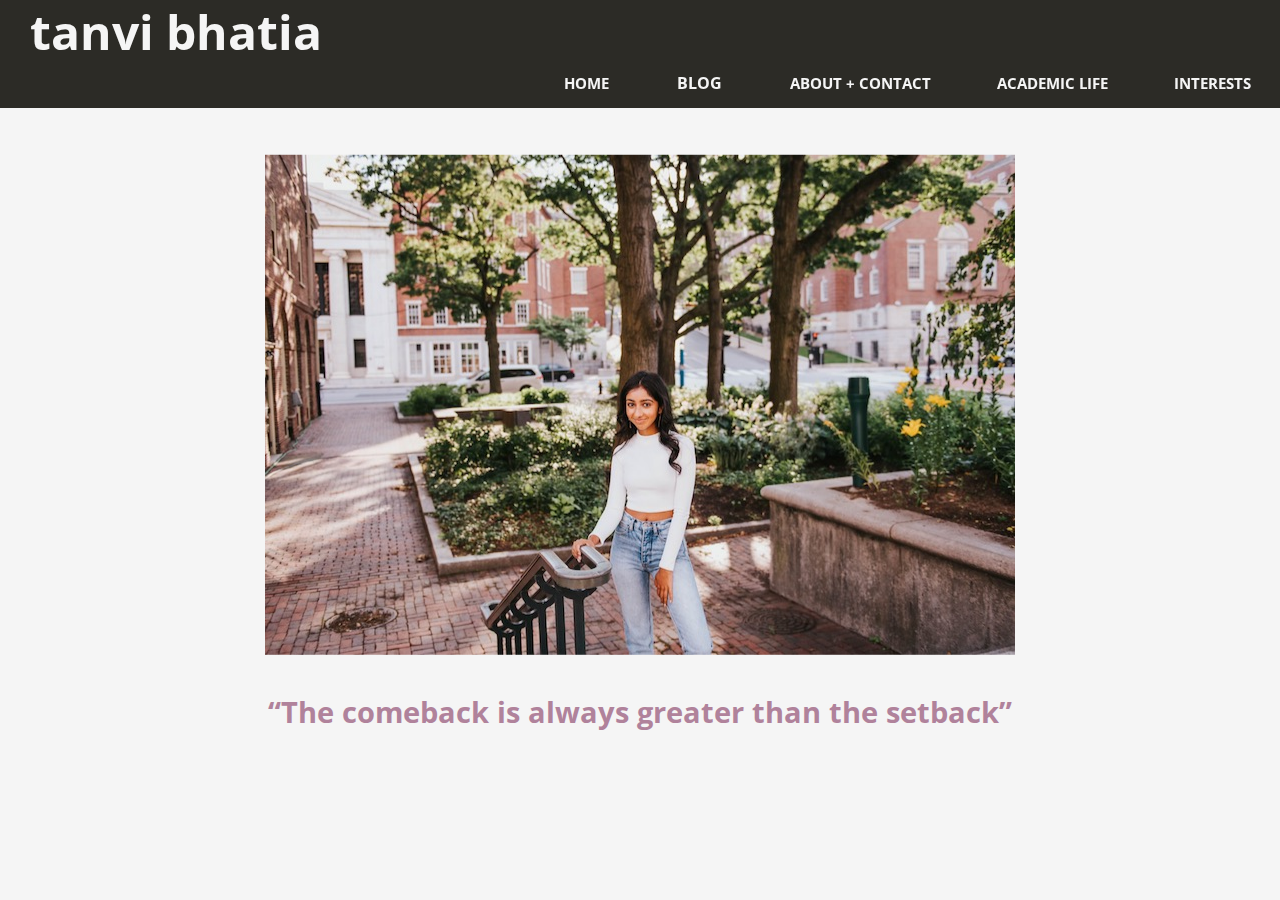
<file: index.html>
<!DOCTYPE HTML>

<html>
	<head>
		<title>Tanvi Bhatia</title>
		<meta charset="utf-8" />
		<meta name="viewport" content="width=device-width, initial-scale=1, user-scalable=no" />
		<link rel="stylesheet" href="assets/css/main.css" />


	</head>
	<body class="homepage is-preload">
		<div class="header">
			<h2>tanvi bhatia</h2>
		</div>
		<div id="page-wrapper">

				<!-- Nav -->
				<nav id="nav">
					<ul>
						<li><a href="index.html">Home</a></li>
						<li>
							<div class="dropdown">
							<a class="dropbtn"href="blog.html">Blog</a>
							<div class="dropdown-content">
								<a href="bp-adjustment.html">Adjustment to College</a>
								<a href="bp-wtd_NY.html">What to Do: New York</a>
								<a href="bp-color.html">How to Describe Color</a>
								<a href="bp-happylist.html">My Happy List</a>
								<a href="bp-gallery.html">Gallery</a>
							</div>
						</div>
						</li>
						<li><a href="about.html">About + Contact</a></li>
						<li><a href="academics.html">Academic Life</a></li>
						<li><a href="interests.html">Interests</a></li>
					</ul>
				</nav>

			<!-- Banner -->
				<div class="container">
					<div class="row">
						<div class="col-12">
							<div class="content">

								<!-- Content -->
											<div class="content">
												<div class="centered">
													<img src="tanvi.jpeg"></img>
													<h1 style="padding-top:30px">“The comeback is always greater than the setback”</h1>
												</div>
												
											</div>
									</article>
									</div>
									</div>
									</div>
									</div>
		</div>
	</body>
</html>
</file>
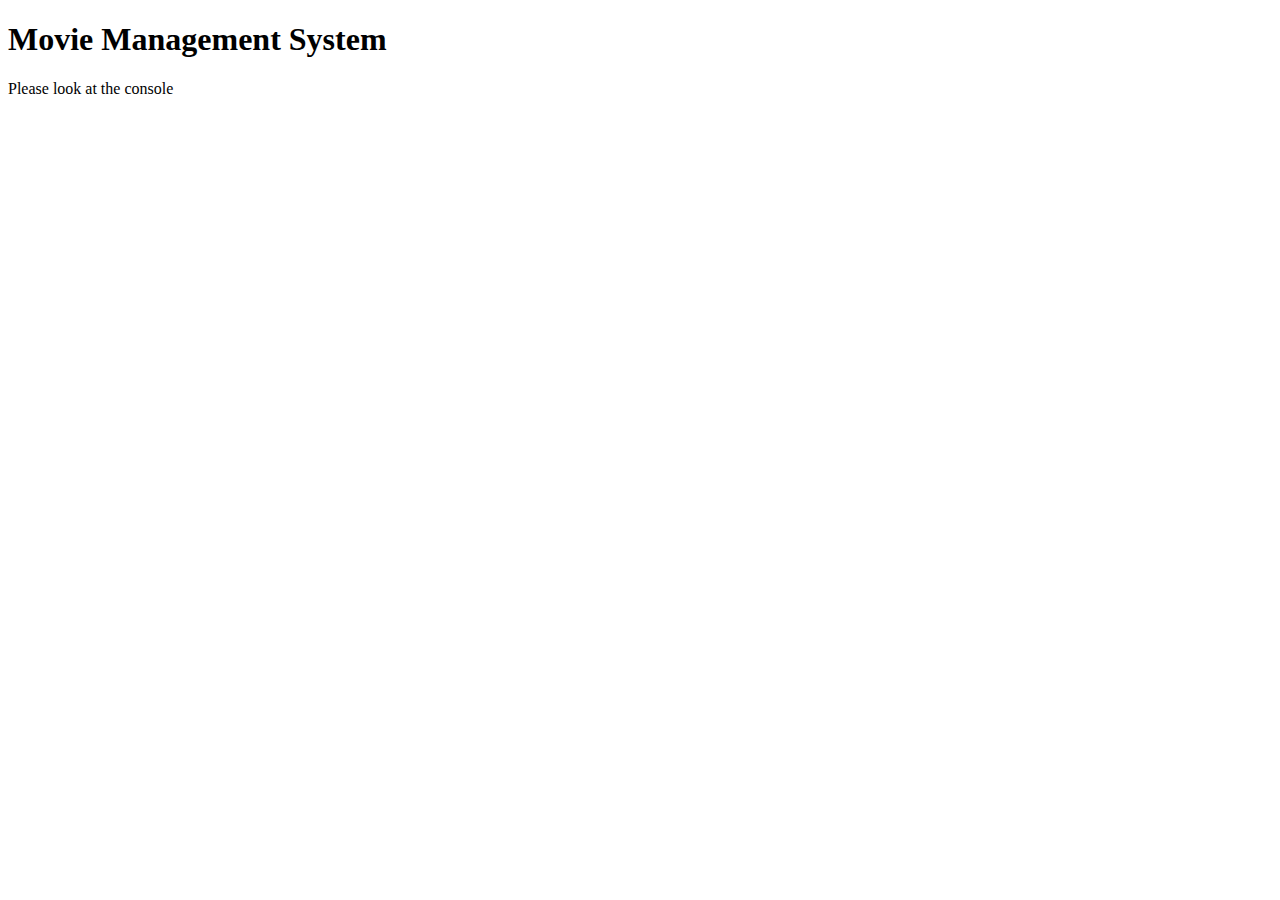
<file: movie_MGMT/index.html>
<!DOCTYPE html>
<html lang="en">
<head>
    <meta charset="utf-8">
    <meta name="viewport" content="width=device-width, initial-scale=1.0">
    <title></title>
</head>

<body>
    <h1>Movie Management System</h1>
    <p>Please look at the console</p>
    <div id="result"></div>
    <script src="script.js"> </script>
</body>
</html>
</file>
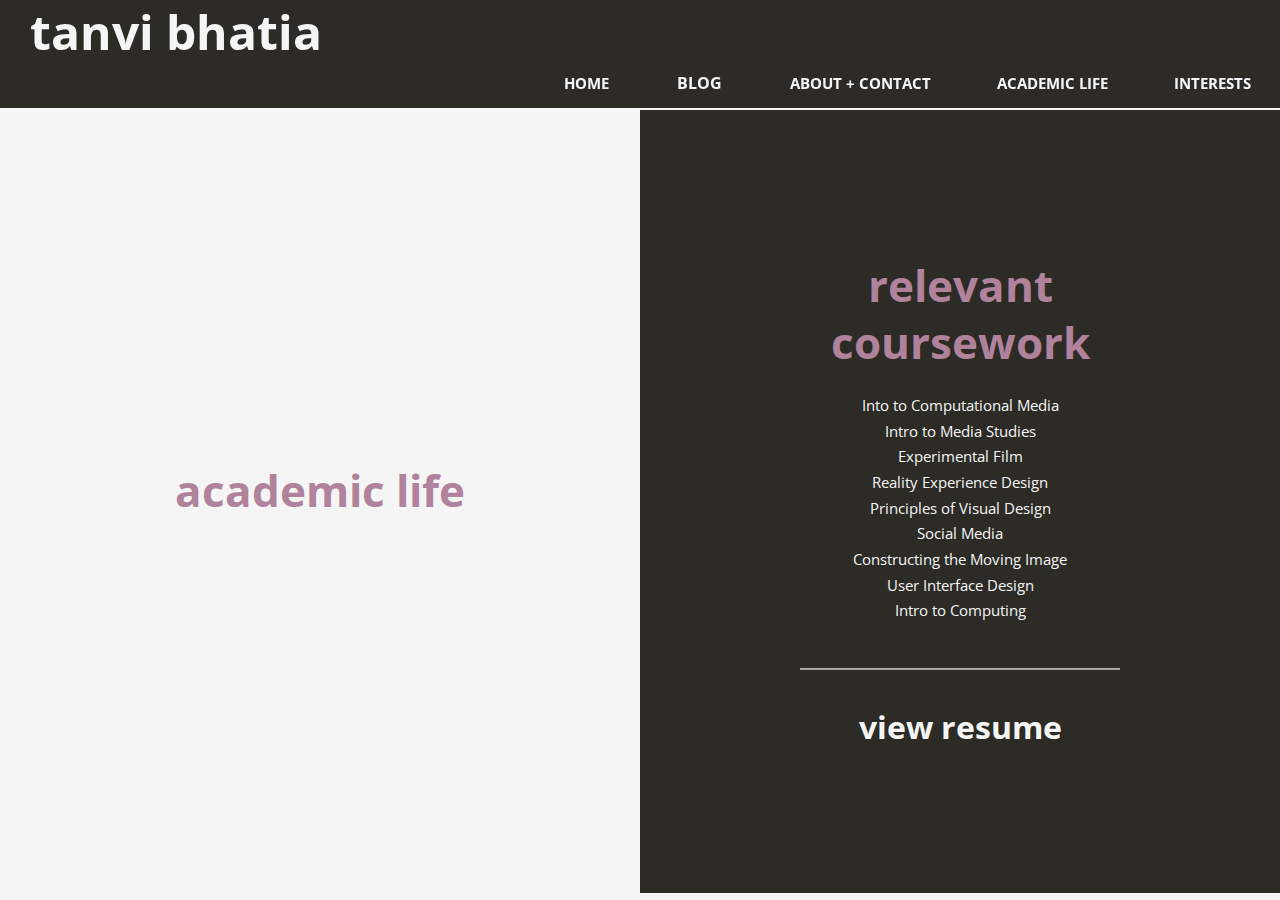
<file: academics.html>
<!DOCTYPE HTML>

<html>
	<head>
		<title>Tanvi Bhatia</title>
		<meta charset="utf-8" />
		<meta name="viewport" content="width=device-width, initial-scale=1, user-scalable=no" />
		<link rel="stylesheet" href="assets/css/main.css" />
	</head>
	
	<body class="is-preload light">
		<div class="header">
			<h2>tanvi bhatia</h2>
		</div>
		
		<div id="page-wrapper">

			

				<!-- Nav -->
				<nav id="nav">
					<ul>
<li><a href="index.html">Home</a></li>
						
						<li>
							<div class="dropdown">
							<a class="dropbtn"href="blog.html">Blog</a>
							<div class="dropdown-content">
								<a href="bp-adjustment.html">Adjustment to College</a>
								<a href="bp-wtd_NY.html">What to Do: New York</a>
								<a href="bp-color.html">How to Describe Color</a>
								<a href="bp-happylist.html">My Happy List</a>
								<a href="bp-gallery.html">Gallery</a>
							</div>
						</div>
						</li>
						<li><a href="about.html">About + Contact</a></li>
						<li><a href="academics.html">Academic Life</a></li>
						<li><a href="interests.html">Interests</a></li>
					</ul>
				</nav>

			<!-- Main -->
			<article class="box page-content">
				<div class="split left light">
					<div class="centered">
					  <h2>academic life</h2>
					</div>
				  </div>
				  
				  <div class="split right dark">
					<div class="centered">
						<h2>relevant coursework</h2>
						<p>Into to Computational Media <br>
							Intro to Media Studies <br>
							Experimental Film <br>
							Reality Experience Design <br>
							Principles of Visual Design <br>
							Social Media <br>
							Constructing the Moving Image <br>
							User Interface Design <br>
							Intro to Computing </p>
					
						<hr>
						
						<a href="assets/TBResume2023.pdf"  target="_blank" rel="noopener noreferrer" style="font-size: xx-large">view resume</a>
					</div>
				</div>
				
	</body>
</html>
</file>
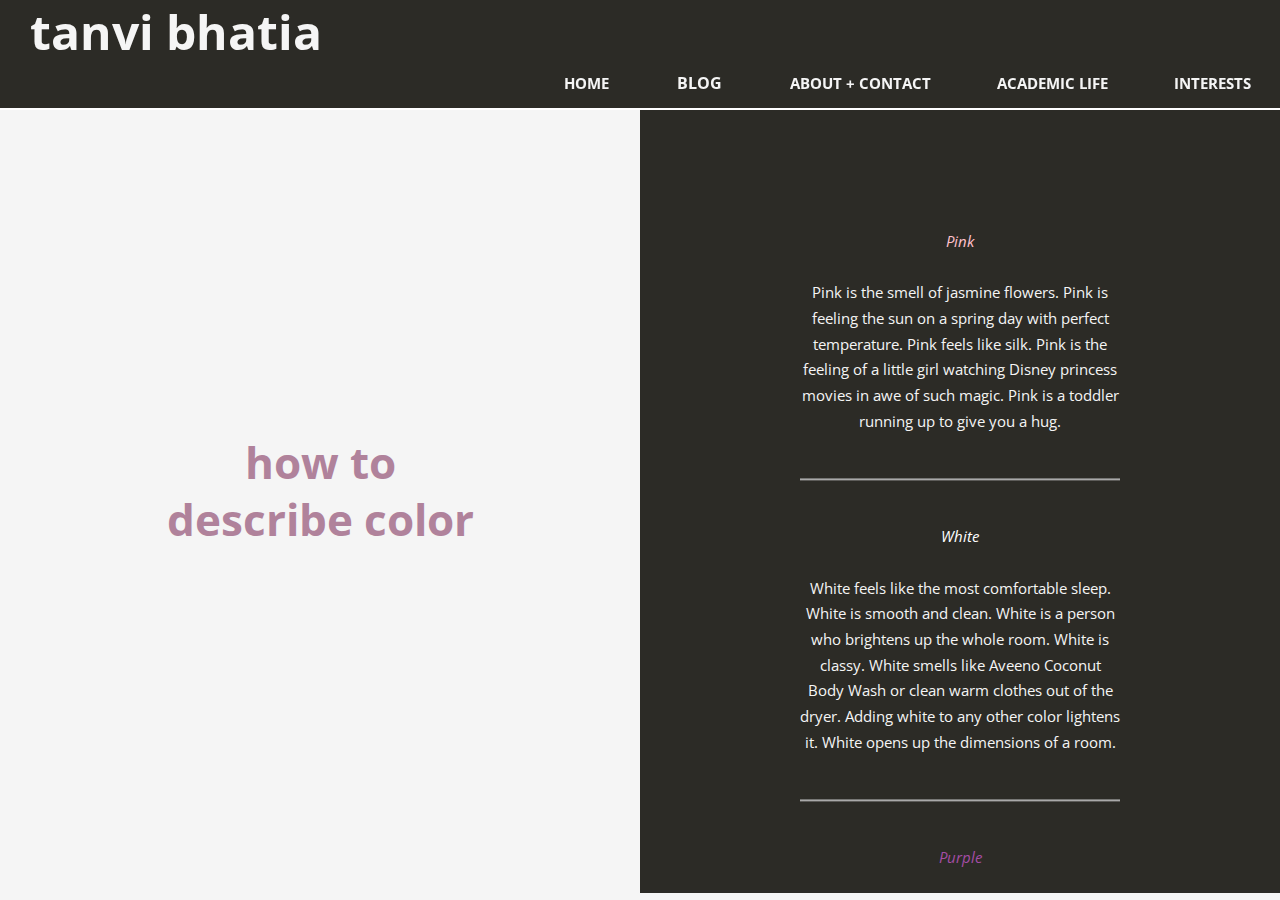
<file: bp-color.html>
<!DOCTYPE HTML>

<html>
	<head>
		<title>Tanvi Bhatia</title>
		<meta charset="utf-8" />
		<meta name="viewport" content="width=device-width, initial-scale=1, user-scalable=no" />
		<link rel="stylesheet" href="assets/css/main.css" />
	</head>
	<body class="is-preload light">
        <div class="header">
            <h2 >tanvi bhatia</h2>
        </div>
		<div id="page-wrapper">

			

					<!-- Nav -->
				<nav id="nav">
					<ul>
                        <li><a href="index.html">Home</a></li>
                        <li>
                            <div class="dropdown">
                            <a class="dropbtn"href="blog.html">Blog</a>
                            <div class="dropdown-content">
                                <a href="bp-adjustment.html">Adjustment to College</a>
                                <a href="bp-wtd_NY.html">What to Do: New York</a>
                                <a href="bp-color.html">How to Describe Color</a>
                                <a href="bp-happylist.html">My Happy List</a>
                                <a href="bp-gallery.html">Gallery</a>
                            </div>
                        </div>
                        </li>
						<li><a href="about.html">About + Contact</a></li>
						<li><a href="academics.html">Academic Life</a></li>
						<li><a href="interests.html">Interests</a></li>
					</ul>
				</nav>
			<!-- Main -->
				<section id="main">
					<div class="container">
						<div class="content">

									<!-- Content -->

										<article class="box page-content">
											<div class="split left light">
												<div class="centered">
												  <h2>how to describe color</h2>
												</div>
											  </div>
											  
											  <div class="split right dark">
												<div class="centered" style="top:800px">
												<i style="color:pink">Pink</i>
                                                <br>
                                                    <p>
                                                        <br>
                                                        Pink is the smell of jasmine flowers. Pink is feeling the sun on a spring day with perfect temperature. Pink feels like silk. Pink is the feeling of a little girl watching Disney princess movies in awe of such magic. Pink is a toddler running up to give you a hug. 
                                                    </p>
                                                    <hr>
                                                <i style="color:white">White</i>
                                                
                                                    <p>
                                                        <br>
                                                        White feels like the most comfortable sleep. White is smooth and clean. White is a person who brightens up the whole room. White is classy. White smells like Aveeno Coconut Body Wash or clean warm clothes out of the dryer. Adding white to any other color lightens it. White opens up the dimensions of a room. 
                                                    </p>
                                                    <hr>
                                                <i style="color:rgb(165, 77, 165)">Purple</i>
                                                
                                                    <p>
                                                        <br>
                                                        Purple is giving your best friend a hug. Purple is an acquired taste. It is like foods that people either love or hate. It feels like the petals of a bouquet of flowers. Purple has character, but it is not understood by everyone. Purple is cold on the outside yet very warm once you get to know it. Purple tastes like a lavender and honey latte. Purple is listening to music in the car with the windows down. 
                                                    </p>
                                                    <hr>
                                                <i style="color:red">Red</i>
                                                    <p>
                                                        <br>
                                                        Red is giving your mom a hug. Red is hot chocolate on a cold but beautiful ski day. Red is the feeling of love. Red is the way your heart feels when you listen to your favorite song. Red is sitting next to the fireplace. Red is a hot and relaxing shower. Red can hurt too. It can either smell like roses, or blood. It can fill your heart or it can break it. One must treat red with caution. 
                                                    </p>
                                                    <hr>
												</div>
											</div>
										
												
	

	</body>
</html>
</file>
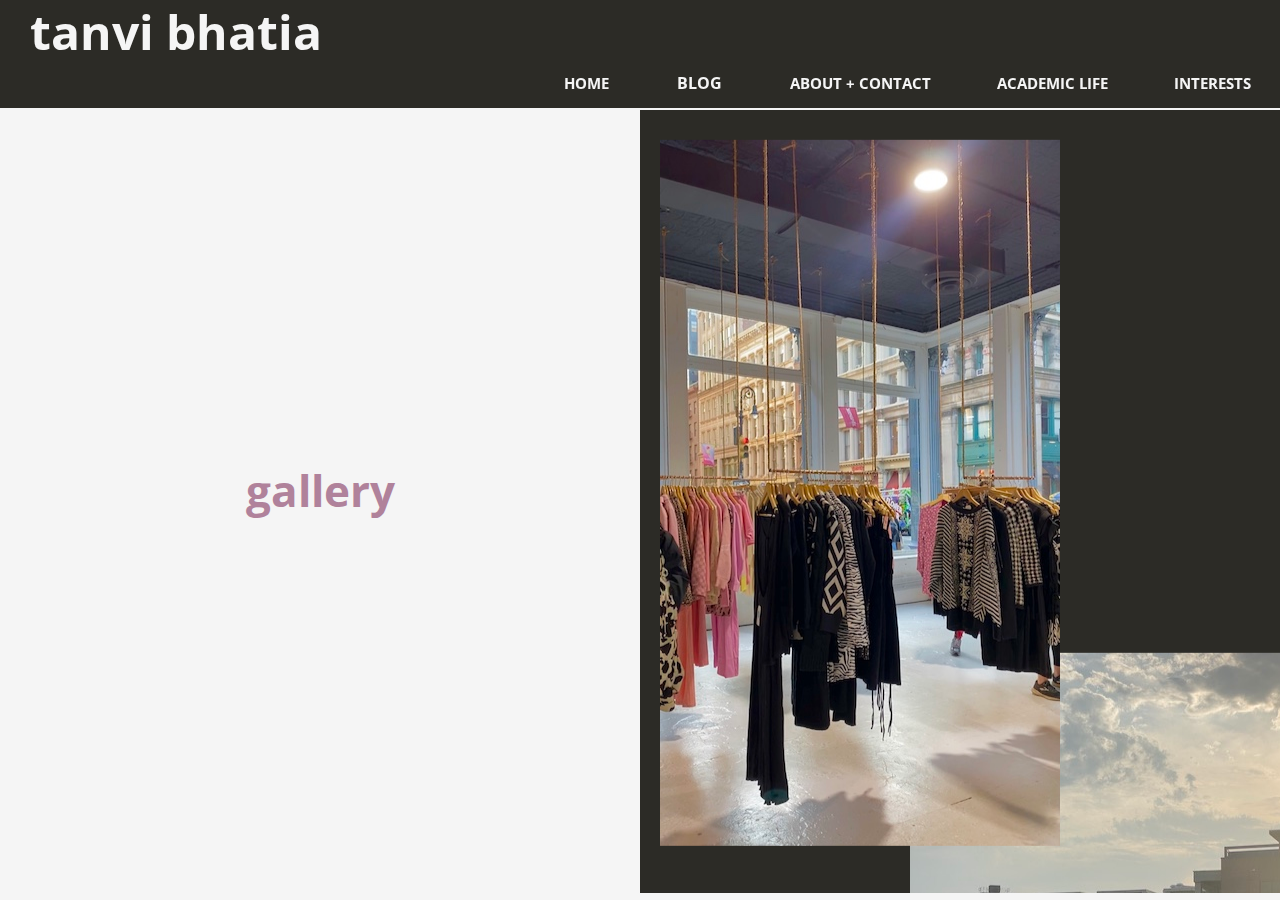
<file: bp-gallery.html>
<!DOCTYPE HTML>

<html>
	<head>
		<title>Tanvi Bhatia</title>
		<meta charset="utf-8" />
		<meta name="viewport" content="width=device-width, initial-scale=1, user-scalable=no" />
		<link rel="stylesheet" href="assets/css/main.css" />
	</head>
	<body class="is-preload">
        <div class="header">
            <h2>tanvi bhatia</h2>
            
        </div>
		<div id="page-wrapper">

				<!-- Nav -->
				<nav id="nav">
					<ul>
						<li><a href="index.html">Home</a></li>
						<li>
							<div class="dropdown">
							<a class="dropbtn"href="blog.html">Blog</a>
							<div class="dropdown-content">
								<a href="bp-adjustment.html">Adjustment to College</a>
								<a href="bp-wtd_NY.html">What to Do: New York</a>
								<a href="bp-color.html">How to Describe Color</a>
								<a href="bp-happylist.html">My Happy List</a>
								<a href="bp-gallery.html">Gallery</a>
							</div>
						</div>
						</li>
						<li><a href="about.html">About + Contact</a></li>
						<li><a href="academics.html">Academic Life</a></li>
						<li><a href="interests.html">Interests</a></li>
					</ul>
				</nav>

			<!-- Main -->

				<!--<div class="container">
					<div class="content">-->

								<!-- Content -->

									<article class="box page-content">
										<div class="split left light">
											<div class="centered">
											  <h2>gallery</h2>
											</div>
										  </div>
										  
										  <div class="split right dark">
											<div class="centered">
                                                <img src="assets/gal-clothes.jpg" style="position:relative; top: 2000px; left: -100px; z-index: 1;">
                                                <img src="assets/gal-parkingdeck.jpg" style=" position: relative; top: 1800px; left: 150px">
                                                <img src="assets/gal-shopping.jpg" style="position:relative; top: 1750px; left: -100px; z-index: 1;">
                                                <img src="assets/gal-coffee.jpg" style="position:relative; top: 1650px; left: 100px">
                                                <img src="assets/gal-sunset.jpg" style="position:relative; top: 1500px; left: -100px; z-index: -1;">
                                                <img src="assets/gal-artshow.jpg" style="position:relative; top: 1400px; left: 0px">
                                                <img src="assets/gal-icecream.jpg" style="position:relative; top: 1300px; left: 100px; z-index: -1">
                                                <img src="assets/gal-fence.jpg" style="position:relative; top: 1200px; left: -100px">
                                                <hr>
											</div>
										</div>
				
	</body>
</html>
</file>
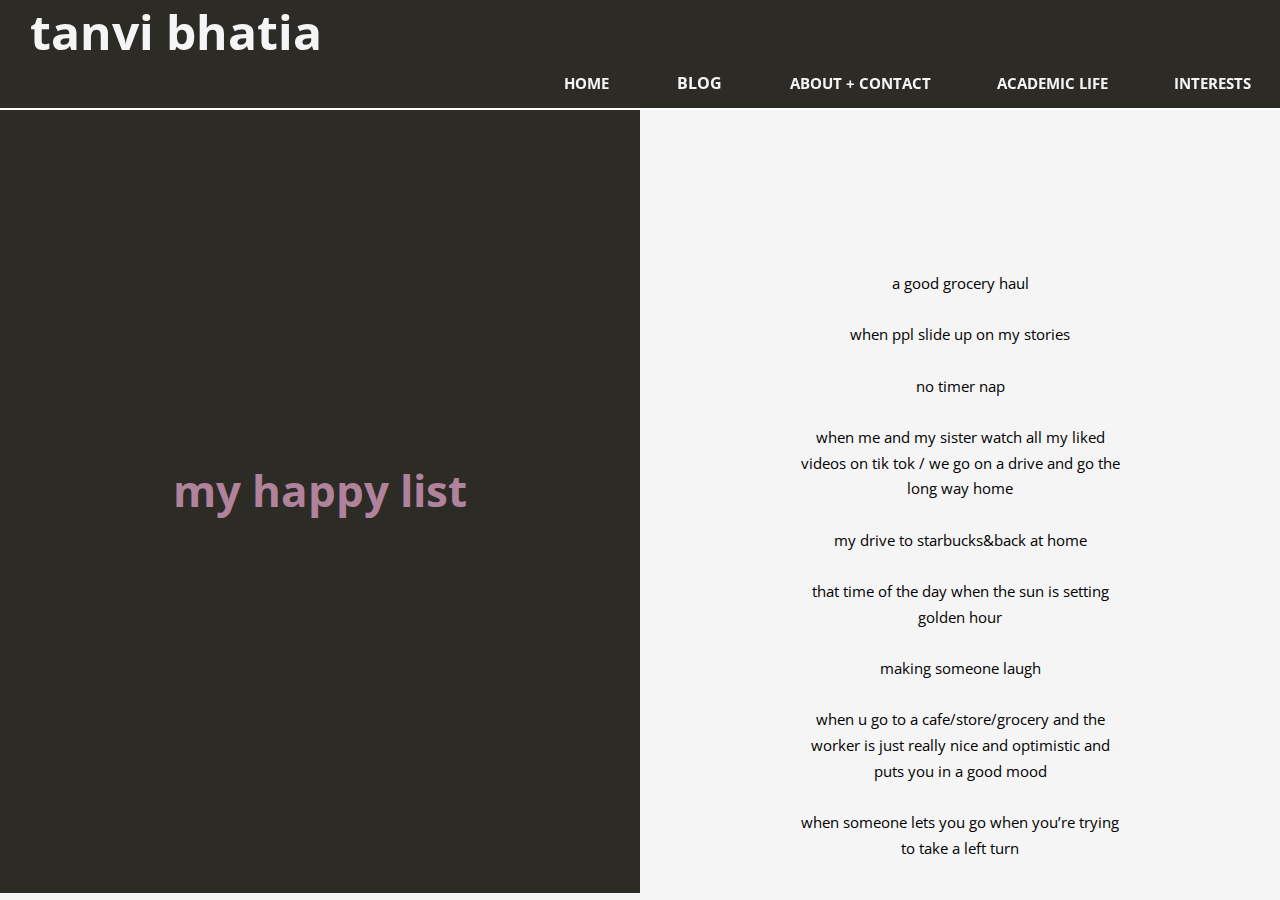
<file: bp-happylist.html>
<!DOCTYPE HTML>

<html>
	<head>
		<title>Tanvi Bhatia</title>
		<meta charset="utf-8" />
		<meta name="viewport" content="width=device-width, initial-scale=1, user-scalable=no" />
		<link rel="stylesheet" href="assets/css/main.css" />
	</head>
	<body class="is-preload">
        <div class="header">
            <h2>tanvi bhatia</h2>
        </div>
		<div id="page-wrapper">

			

				<!-- Nav -->
				<nav id="nav">
					<ul>
<li><a href="index.html">Home</a></li>
						
						<li>
							<div class="dropdown">
							<a class="dropbtn"href="blog.html">Blog</a>
							<div class="dropdown-content">
								<a href="bp-adjustment.html">Adjustment to College</a>
								<a href="bp-wtd_NY.html">What to Do: New York</a>
								<a href="bp-color.html">How to Describe Color</a>
								<a href="bp-color.html">My Happy List</a>
                                <a href="bp-gallery.html">Gallery</a>
							</div>
						</div>
						</li>
						<li><a href="about.html">About + Contact</a></li>
						<li><a href="academics.html">Academic Life</a></li>
						<li><a href="interests.html">Interests</a></li>
					</ul>
				</nav>

			<!-- Main -->

            <section id="main">
                <div class="container">
                    <div class="content">

                                <!-- Content -->

                                    <article class="box page-content">
                                        <div class="split left dark">
                                            <div class="centered">
                                              <h2>my happy list</h2>
                                            </div>
                                          </div>
                                          
                                          <div class="split right light">
                                            <div class="centered" style="top: 950px">
                                            <p>
                                                a good grocery haul <br><br>
                                                when ppl slide up on my stories <br><br>
                                                no timer nap <br><br>
                                                when me and my sister watch all my liked videos on tik tok / we go on a drive and go the long way home <br><br>
                                                my drive to starbucks&back at home <br><br>
                                                that time of the day when the sun is setting golden hour <Br><br>
                                                making someone laugh <Br><br>
                                                when u go to a cafe/store/grocery and the worker is just really nice and optimistic and puts you in a good mood <br><br>
                                                when someone lets you go when you’re trying to take a left turn  <br><br>
                                                late night drives & good music & talk<Br><br>
                                                when you shuffle your music and every good song plays <br><br>
                                                when reign (my dog) is cuddly <br><br>
                                                making/baking food and my dad enjoys it <br><br>
                                                the sun <br><br>
                                                ppl playing their instruments on the road <br><br>
                                                anything nature related when traveling <br><br>
                                                the ocean and mountains together <br><br>
                                                when i play tennis well <br><br>
                                                texts from my grandparents <br><br>
                                                when my mom makes my favorite food and puts it out in an aesthetic manner <br><br>
                                                hugs <br><br>
                                                handwritten notes / letters<br><br>
                                                puppies/babies <br><br>
                                                when tech green is crowded and people are doing all different stuff <br><br>
                                                summer activities 

                                            </p>
                                            <hr>
                                            </div>
                                        </div>
				
	</body>
</html>
</file>
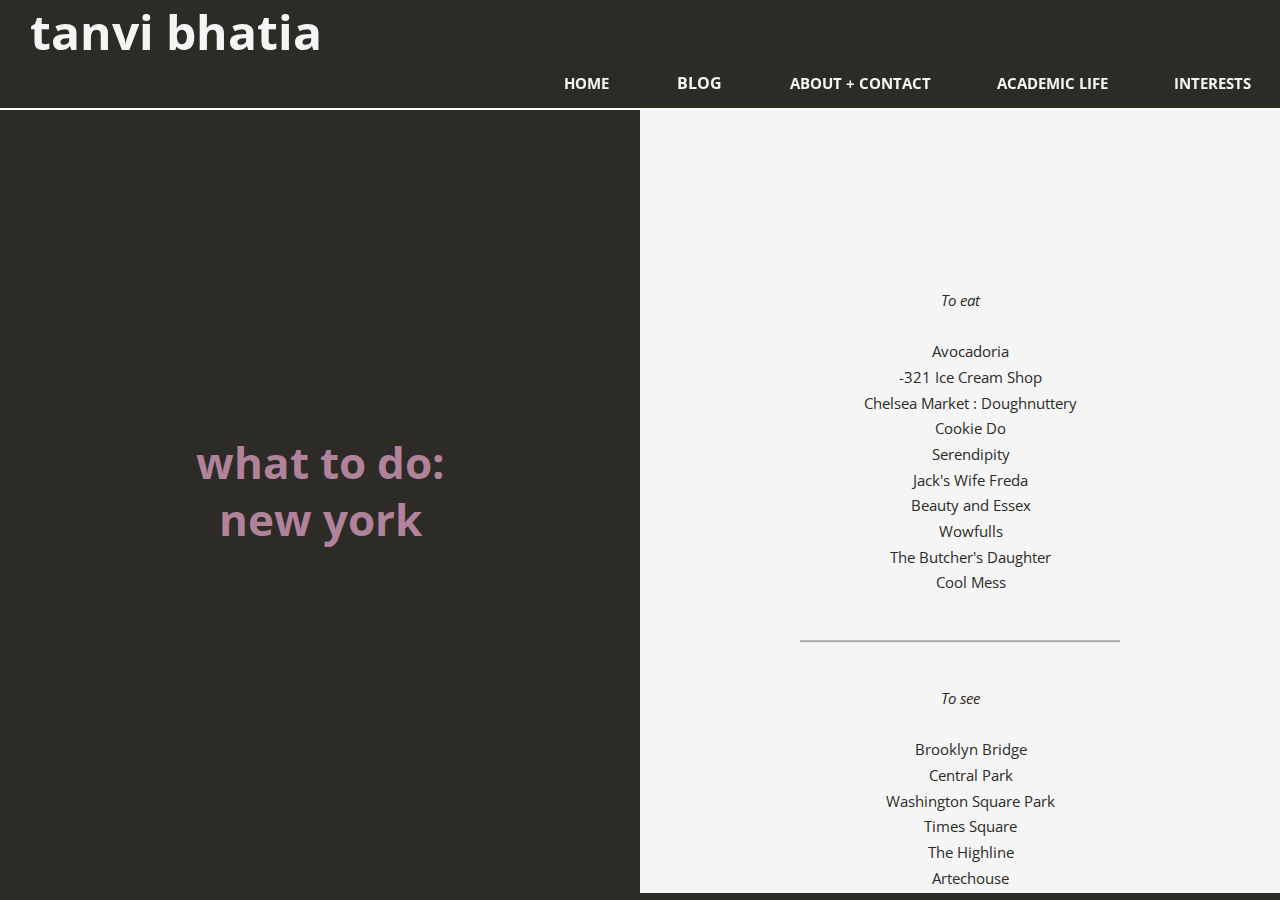
<file: bp-wtd_NY.html>
<!DOCTYPE HTML>

<html>
	<head>
		<title>Tanvi Bhatia</title>
		<meta charset="utf-8" />
		<meta name="viewport" content="width=device-width, initial-scale=1, user-scalable=no" />
		<link rel="stylesheet" href="assets/css/main.css" />
	</head>
	<body class="is-preload dark">
		<div class="header">
			<h2>tanvi bhatia</h2>
		</div>
		<div id="page-wrapper">

			

					<!-- Nav -->
				<nav id="nav">
					<ul>
						<li><a href="index.html">Home</a></li>
						<li>
							<div class="dropdown">
							<a class="dropbtn"href="blog.html">Blog</a>
							<div class="dropdown-content">
								<a href="bp-adjustment.html">Adjustment to College</a>
								<a href="bp-wtd_NY.html">What to Do: New York</a>
								<a href="bp-color.html">How to Describe Color</a>
								<a href="bp-happylist.html">My Happy List</a>
								<a href="bp-gallery.html">Gallery</a>
							</div>
						</div>
						</li>
						<li><a href="about.html">About + Contact</a></li>
						<li><a href="academics.html">Academic Life</a></li>
						<li><a href="interests.html">Interests</a></li>
					</ul>
				</nav>
			<!-- Main -->
				<section id="main">
					<div class="container">
						<div class="content">

									<!-- Content -->

										<article class="box page-content">
											<div class="split left dark">
												<div class="centered">
												  <h2>
													  what to do: new york
												  </h2>
												</div>
											  </div>
											  
											  <div class="split right light">
												<div class="centered" style="top: 1000px">
													<i>To eat <br></i>
													<ul style="list-style: none">
														<br>
														<li>Avocadoria</li>
														<li>-321 Ice Cream Shop</li>
														<li>Chelsea Market : Doughnuttery</li>
														<li>Cookie Do</li>
														<li>Serendipity</li>
														<li>Jack's Wife Freda</li>
														<li>​Beauty and Essex</li>
														<li>Wowfulls</li>
														<li>The Butcher's Daughter</li>
														<li>Cool Mess</li>
													</ul>
													<hr>
													<i>To see</i>
													<ul style="list-style: none">
														<br>
														<li>Brooklyn Bridge</li>
														<li>Central Park</li>
														<li>Washington Square Park</li>
														<li>Times Square</li>
														<li>The Highline</li>
														<li>Artechouse</li>
													</ul>
                                                    <hr>
                                                <i>To shop</i>
                                                    <ul style="list-style: none">
														<br>
														<li>SOHO (Broadway St to Sixth Avenue)</li>
														<li>Chelsea Market</li>
														<li>Grand Bazaar </li>
													</ul>
													<hr>
                                                <i>To hear</i>
                                                    <p>
														<br>
														No matter what you do, NYC will be an adventure. Although the city entails a lot of walking, New York is a hub of energy and positives vibes. To take a break from the busy city, Brooklyn is just a bridge over and has its own charm. I personally believe that SOHO has the best shops and is a very good place to take pictures. If you haven't been to NY, check out Times Square, but it's not necessary to keep on revisiting since its shops stay the same for the most part. The High Line is one of my favorite "walking trails" and has many pieces of artwork along the way. After walking the high line, the Doughnuttery at Chelsea Market is a must. In addition, Jack's Wife Freda has wonderful breakfast and there will most likely be a line to get in, but it moves quickly. All the food at the restaurants listed can definitely make it on your snapchat story. I believe that visiting NYC is great at any time of year as well. However, if you happen to be there in the winter, walk to Rockefeller Center and maybe get your skate on!
													</p>
													<hr>
												</div>
											</div>
										
												
	

	</body>
</html>
</file>
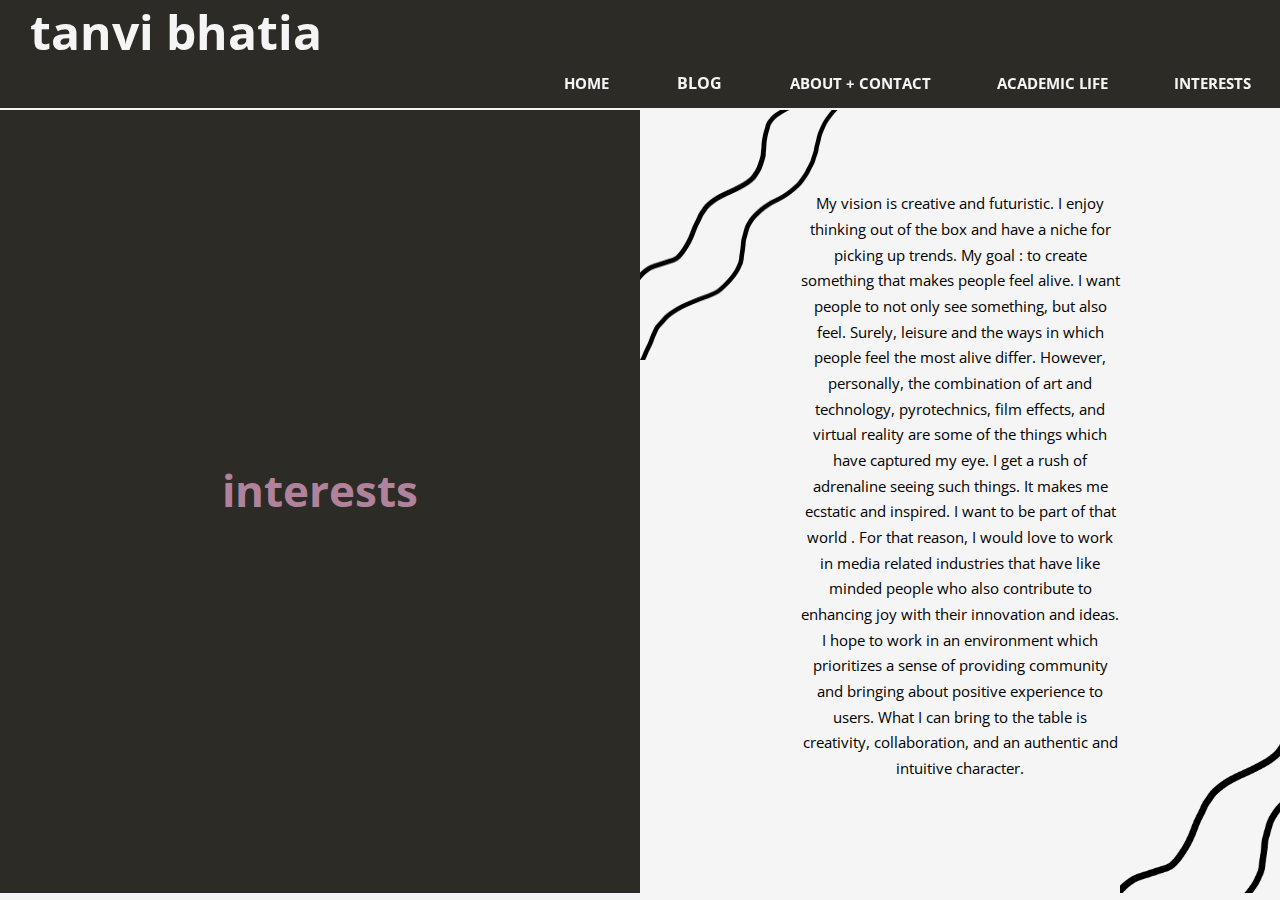
<file: interests.html>
<!DOCTYPE HTML>

<html>
	<head>
		<title>Tanvi Bhatia</title>
		<meta charset="utf-8" />
		<meta name="viewport" content="width=device-width, initial-scale=1, user-scalable=no" />
		<link rel="stylesheet" href="assets/css/main.css" />
	</head>
	<body class="is-preload">
		<div class="header">
			<h2>tanvi bhatia</h2>
		</div>
		<div id="page-wrapper">
			

				<!-- Nav -->
				<nav id="nav">
					<ul>
						<li><a href="index.html">Home</a></li>
						<li>
							<div class="dropdown">
							<a class="dropbtn"href="blog.html">Blog</a>
							<div class="dropdown-content">
								<a href="bp-adjustment.html">Adjustment to College</a>
								<a href="bp-wtd_NY.html">What to Do: New York</a>
								<a href="bp-color.html">How to Describe Color</a>
								<a href="bp-happylist.html">My Happy List</a>
								<a href="bp-gallery.html">Gallery</a>
							</div>
						</div>
						</li>
						<li><a href="about.html">About + Contact</a></li>
						<li><a href="academics.html">Academic Life</a></li>
						<li><a href="interests.html">Interests</a></li>
					</ul>
				</nav>

			<!-- Main -->

				<!--<div class="container">
					<div class="content">-->

								<!-- Content -->

									<article class="box page-content">
										<div class="split left dark">
											<div class="centered">
											  <h2>interests</h2>
											</div>
										  </div>
										  
										  <div class="split right light">
											<img src="assets/wave1.PNG" height="250px" width="250px" style="object-position: top left">
											<img src="assets/wave1.PNG" height="350px" width="350px" style="position: absolute; top:70%; left: 75%">
											<div class="centered">
												<h1> 

												</h1>
											  <p>
												My vision is creative and futuristic. 
												I enjoy thinking out of the box and have a niche for picking up trends. 
												My goal : to create something that makes people feel alive. 
												I want people to not only see something, but also feel. Surely, leisure and the ways in which people feel the most alive differ. 
												However, personally, the combination of art and technology, pyrotechnics, film effects, and virtual reality are some of the things which have captured my eye. 
												I get a rush of adrenaline seeing such things. 
												It makes me ecstatic and inspired. I want to be part of that world . 
												For that reason, I would love to work in media related industries that have like minded people who also contribute to enhancing joy with their innovation and ideas. 
												I hope to work in an environment which prioritizes a sense of providing community and bringing about positive experience to users. What I can bring to the table is creativity, collaboration, and an authentic and intuitive character. 
											  </p>
											</div>
										</div>
				
	</body>
</html>
</file>
<file: assets/css/main.css>
@import url("fontawesome-all.min.css");
@import url("https://fonts.googleapis.com/css?family=Open+Sans:400,400italic,700,700italic|Open+Sans+Condensed:700");
 

html, body, div, span, applet, object,
iframe, h1, h2, h3, h4, h5, h6, p, blockquote,
pre, a, abbr, acronym, address, big, cite,
code, del, dfn, em, img, ins, kbd, q, s, samp,
small, strike, strong, sub, sup, tt, var, b,
u, i, center, dl, dt, dd, ol, ul, li, fieldset,
form, label, legend, table, caption, tbody,
tfoot, thead, tr, th, td, article, aside,
canvas, details, embed, figure, figcaption,
footer, hgroup, menu, nav, output, ruby,
section, summary, time, mark, audio, video {
	margin: 0;
	padding: 0;
	border: 0;
	font-size: 100%;
	font: inherit;
	vertical-align: baseline;}

article, aside, details, figcaption, figure,
footer, header, hgroup, menu, nav, section {
	display: block;}


body {
	line-height: 1;
}

ol, ul {
	list-style: none;
}

blockquote, q {
	quotes: none;
}

	blockquote:before, blockquote:after, q:before, q:after {
		content: '';
		content: none;
	}

table {
	border-collapse: collapse;
	border-spacing: 0;
}

body {
	-webkit-text-size-adjust: none;
}

mark {
	background-color: transparent;
	color: inherit;
}

input::-moz-focus-inner {
	border: 0;
	padding: 0;
}

input, select, textarea {
	-moz-appearance: none;
	-webkit-appearance: none;
	-ms-appearance: none;
	appearance: none;
}

/* Basic */

	html {
		box-sizing: border-box;
	}

	*, *:before, *:after {
		box-sizing: inherit;
	}

	body {
		background: #f5f5f5;
	}

		body.is-preload *, body.is-preload *:before, body.is-preload *:after {
			-moz-animation: none !important;
			-webkit-animation: none !important;
			-ms-animation: none !important;
			animation: none !important;
			-moz-transition: none !important;
			-webkit-transition: none !important;
			-ms-transition: none !important;
			transition: none !important;
		}

	body, input, textarea, select {
		font-family: 'Open Sans', sans-serif;
		font-weight: 400;
		font-size: 13pt;
		line-height: 2em;
	}
	body.dark {
		color: #2C2B26;
	}
	body.light {
		color: #f5f5f5;
	}

	h1, h2, h3, h4, h5, h6 {
		font-family: 'Open Sans Condensed', sans-serif;
		font-weight: 700;
		color: #B0829B;
		background-color: transparent;
		margin: 0 0 0.5em 0;
		line-height: 1.3;
	}

	h1 a, h2 a, h3 a, h4 a, h5 a, h6 a {
		text-decoration: none;
		color: inherit;
	}

	h1 {
		font-size: 2em;
	}
	h2 {
		font-size: 1.65em;
	}

		h2.major {
			position: relative;
			border-top: solid 5px darkgray;
			font-size: 1.65em;
			text-align: center;
			margin: 0 0 3em 0;
			top: 0.775em;
		}

			h2.major span {
				background: #fff;
				position: relative;
				display: inline-block;
				top: -0.775em;
				padding: 0 1.25em 0 1.25em;
			}

	h3, h4 {
		font-size: 1.25em;
	}

	a {
		color: #f5f5f5;
		text-decoration: none;
		font-weight: bold;
	}

		a:hover {
			
			color: #B0829B;
		}

	b, strong {
		font-weight: 700;
		color: #6b7770;
	}

	i, em {
		font-style: italic;
	}

	br.clear {
		clear: both;
	}

	sub {
		position: relative;
		top: 0.5em;
		font-size: 0.8em;
	}

	sup {
		position: relative;
		top: -0.5em;
		font-size: 0.8em;
	}

	hr {
		border: 0;
		border-top: solid 2px darkgray;
		margin: 0 0 3em 0;
	}

	blockquote {
		border-left: solid 5px #E7EAE8;
		padding: 1em 0 1em 1.5em;
		font-style: italic;
	}

	p, ul, ol, dl, table {
		margin-bottom: 3em;
	}
	p.dark {
		color: #2C2B26;
	}
	p.light {
		background-color: transparent;
		color: #f5f5f5;
	}
	p.color {
		background-color: transparent;
		color: #B0829B;
	}
/* Section/Article */

	section, article {
		margin-bottom: 6em;
	}

		section > :last-child, section:last-child, article > :last-child, article:last-child {
			margin-bottom: 0;
		}

	header > p {
		display: block;
		font-family: 'Open Sans Condensed', sans-serif;
		font-weight: 700;
		color: #c1cac5;
	}

/* Container */

	.container {
		margin: 0 auto;
		max-width: 100%;
		width: 64em;
	}

		@media screen and (max-width: 1680px) {

			.container {
				width: 75em;
			}

		}

		@media screen and (max-width: 1280px) {

			.container {
				width: calc(100% - 100px);
			}

		}

		@media screen and (max-width: 980px) {

			.container {
				width: calc(100% - 100px);
			}

		}

		@media screen and (max-width: 736px) {

			.container {
				width: calc(100% - 40px);
			}

		}

		@media screen and (max-width: 360px) {

			.container {
				width: calc(100% - 30px);
			}

		}

/* Split the screen in half */
.split {
	height: 87%;
	width: 50%;
	position: fixed;
	z-index: 1;
	top: 110px;
	overflow-x: hidden;
	overflow-y: scroll;
	
  }
  
  /* Control the left side */
  .left {
	left: 0;
  }
  
  /* Control the right side */
  .right {
	right: 0;
  }
  	.dark {
		background-color: #2C2B26;
	}
	.light {
		background-color: #f5f5f5;
	}
	.color {
		background-color: #B0829B;
	}
  
  
  /* If you want the content centered horizontally and vertically */
  .centered {
	position: absolute;
	top: 50%;
	left: 50%;
	transform: translate(-50%, -50%);
	text-align: center;
	vertical-align: middle;
  }


/* Row */

	.row {
		display: flex;
		flex-wrap: wrap;
		box-sizing: border-box;
		align-items: stretch;
	}

		.row > * {
			box-sizing: border-box;
		}

		.row.gtr-uniform > * > :last-child {
			margin-bottom: 0;
		}

		.row.aln-left {
			justify-content: flex-start;
		}

		.row.aln-center {
			justify-content: center;
		}

		.row.aln-right {
			justify-content: flex-end;
		}

		.row.aln-top {
			align-items: flex-start;
		}

		.row.aln-middle {
			align-items: center;
		}

		.row.aln-bottom {
			align-items: flex-end;
		}

		.row > .imp {
			order: -1;
		}

		.row > .col-1 {
			width: 8.33333%;
		}

		.row > .off-1 {
			margin-left: 8.33333%;
		}

		.row > .col-2 {
			width: 16.66667%;
		}

		.row > .off-2 {
			margin-left: 16.66667%;
		}

		.row > .col-3 {
			width: 25%;
		}

		.row > .off-3 {
			margin-left: 25%;
		}

		.row > .col-4 {
			width: 33.33333%;
		}

		.row > .off-4 {
			margin-left: 33.33333%;
		}

		.row > .col-5 {
			width: 41.66667%;
		}

		.row > .off-5 {
			margin-left: 41.66667%;
		}

		.row > .col-6 {
			width: 50%;
		}

		.row > .off-6 {
			margin-left: 50%;
		}

		.row > .col-7 {
			width: 58.33333%;
		}

		.row > .off-7 {
			margin-left: 58.33333%;
		}

		.row > .col-8 {
			width: 66.66667%;
		}

		.row > .off-8 {
			margin-left: 66.66667%;
		}

		.row > .col-9 {
			width: 75%;
		}

		.row > .off-9 {
			margin-left: 75%;
		}

		.row > .col-10 {
			width: 83.33333%;
		}

		.row > .off-10 {
			margin-left: 83.33333%;
		}

		.row > .col-11 {
			width: 91.66667%;
		}

		.row > .off-11 {
			margin-left: 91.66667%;
		}

		.row > .col-12 {
			width: 100%;
		}

		.row > .off-12 {
			margin-left: 100%;
		}

		.row.gtr-0 {
			margin-top: 0px;
			margin-left: 0px;
		}

			.row.gtr-0 > * {
				padding: 0px 0 0 0px;
			}

			.row.gtr-0.gtr-uniform {
				margin-top: 0px;
			}

				.row.gtr-0.gtr-uniform > * {
					padding-top: 0px;
				}

		.row.gtr-25 {
			margin-top: -12.5px;
			margin-left: -12.5px;
		}

			.row.gtr-25 > * {
				padding: 12.5px 0 0 12.5px;
			}

			.row.gtr-25.gtr-uniform {
				margin-top: -12.5px;
			}

				.row.gtr-25.gtr-uniform > * {
					padding-top: 12.5px;
				}

		.row.gtr-50 {
			margin-top: -25px;
			margin-left: -25px;
		}

			.row.gtr-50 > * {
				padding: 25px 0 0 25px;
			}

			.row.gtr-50.gtr-uniform {
				margin-top: -25px;
			}

				.row.gtr-50.gtr-uniform > * {
					padding-top: 25px;
				}

		.row {
			margin-top: -50px;
			margin-left: -50px;
		}

			.row > * {
				padding: 50px 0 0 50px;
			}

			.row.gtr-uniform {
				margin-top: -50px;
			}

				.row.gtr-uniform > * {
					padding-top: 50px;
				}

		.row.gtr-150 {
			margin-top: -75px;
			margin-left: -75px;
		}

			.row.gtr-150 > * {
				padding: 75px 0 0 75px;
			}

			.row.gtr-150.gtr-uniform {
				margin-top: -75px;
			}

				.row.gtr-150.gtr-uniform > * {
					padding-top: 75px;
				}

		.row.gtr-200 {
			margin-top: -100px;
			margin-left: -100px;
		}

			.row.gtr-200 > * {
				padding: 100px 0 0 100px;
			}

			.row.gtr-200.gtr-uniform {
				margin-top: -100px;
			}

				.row.gtr-200.gtr-uniform > * {
					padding-top: 100px;
				}

		@media screen and (max-width: 1680px) {

			.row {
				display: flex;
				flex-wrap: wrap;
				box-sizing: border-box;
				align-items: stretch;
			}

				.row > * {
					box-sizing: border-box;
				}

				.row.gtr-uniform > * > :last-child {
					margin-bottom: 0;
				}

				.row.aln-left {
					justify-content: flex-start;
				}

				.row.aln-center {
					justify-content: center;
				}

				.row.aln-right {
					justify-content: flex-end;
				}

				.row.aln-top {
					align-items: flex-start;
				}

				.row.aln-middle {
					align-items: center;
				}

				.row.aln-bottom {
					align-items: flex-end;
				}

				.row > .imp-xlarge {
					order: -1;
				}

				.row > .col-1-xlarge {
					width: 8.33333%;
				}

				.row > .off-1-xlarge {
					margin-left: 8.33333%;
				}

				.row > .col-2-xlarge {
					width: 16.66667%;
				}

				.row > .off-2-xlarge {
					margin-left: 16.66667%;
				}

				.row > .col-3-xlarge {
					width: 25%;
				}

				.row > .off-3-xlarge {
					margin-left: 25%;
				}

				.row > .col-4-xlarge {
					width: 33.33333%;
				}

				.row > .off-4-xlarge {
					margin-left: 33.33333%;
				}

				.row > .col-5-xlarge {
					width: 41.66667%;
				}

				.row > .off-5-xlarge {
					margin-left: 41.66667%;
				}

				.row > .col-6-xlarge {
					width: 50%;
				}

				.row > .off-6-xlarge {
					margin-left: 50%;
				}

				.row > .col-7-xlarge {
					width: 58.33333%;
				}

				.row > .off-7-xlarge {
					margin-left: 58.33333%;
				}

				.row > .col-8-xlarge {
					width: 66.66667%;
				}

				.row > .off-8-xlarge {
					margin-left: 66.66667%;
				}

				.row > .col-9-xlarge {
					width: 75%;
				}

				.row > .off-9-xlarge {
					margin-left: 75%;
				}

				.row > .col-10-xlarge {
					width: 83.33333%;
				}

				.row > .off-10-xlarge {
					margin-left: 83.33333%;
				}

				.row > .col-11-xlarge {
					width: 91.66667%;
				}

				.row > .off-11-xlarge {
					margin-left: 91.66667%;
				}

				.row > .col-12-xlarge {
					width: 100%;
				}

				.row > .off-12-xlarge {
					margin-left: 100%;
				}

				.row.gtr-0 {
					margin-top: 0px;
					margin-left: 0px;
				}

					.row.gtr-0 > * {
						padding: 0px 0 0 0px;
					}

					.row.gtr-0.gtr-uniform {
						margin-top: 0px;
					}

						.row.gtr-0.gtr-uniform > * {
							padding-top: 0px;
						}

				.row.gtr-25 {
					margin-top: -12.5px;
					margin-left: -12.5px;
				}

					.row.gtr-25 > * {
						padding: 12.5px 0 0 12.5px;
					}

					.row.gtr-25.gtr-uniform {
						margin-top: -12.5px;
					}

						.row.gtr-25.gtr-uniform > * {
							padding-top: 12.5px;
						}

				.row.gtr-50 {
					margin-top: -25px;
					margin-left: -25px;
				}

					.row.gtr-50 > * {
						padding: 25px 0 0 25px;
					}

					.row.gtr-50.gtr-uniform {
						margin-top: -25px;
					}

						.row.gtr-50.gtr-uniform > * {
							padding-top: 25px;
						}

				.row {
					margin-top: -50px;
					margin-left: -50px;
				}

					.row > * {
						padding: 50px 0 0 50px;
					}

					.row.gtr-uniform {
						margin-top: -50px;
					}

						.row.gtr-uniform > * {
							padding-top: 50px;
						}

				.row.gtr-150 {
					margin-top: -75px;
					margin-left: -75px;
				}

					.row.gtr-150 > * {
						padding: 75px 0 0 75px;
					}

					.row.gtr-150.gtr-uniform {
						margin-top: -75px;
					}

						.row.gtr-150.gtr-uniform > * {
							padding-top: 75px;
						}

				.row.gtr-200 {
					margin-top: -100px;
					margin-left: -100px;
				}

					.row.gtr-200 > * {
						padding: 100px 0 0 100px;
					}

					.row.gtr-200.gtr-uniform {
						margin-top: -100px;
					}

						.row.gtr-200.gtr-uniform > * {
							padding-top: 100px;
						}

		}

		@media screen and (max-width: 1280px) {

			.row {
				display: flex;
				flex-wrap: wrap;
				box-sizing: border-box;
				align-items: stretch;
			}

				.row > * {
					box-sizing: border-box;
				}

				.row.gtr-uniform > * > :last-child {
					margin-bottom: 0;
				}

				.row.aln-left {
					justify-content: flex-start;
				}

				.row.aln-center {
					justify-content: center;
				}

				.row.aln-right {
					justify-content: flex-end;
				}

				.row.aln-top {
					align-items: flex-start;
				}

				.row.aln-middle {
					align-items: center;
				}

				.row.aln-bottom {
					align-items: flex-end;
				}

				.row > .imp-large {
					order: -1;
				}

				.row > .col-1-large {
					width: 8.33333%;
				}

				.row > .off-1-large {
					margin-left: 8.33333%;
				}

				.row > .col-2-large {
					width: 16.66667%;
				}

				.row > .off-2-large {
					margin-left: 16.66667%;
				}

				.row > .col-3-large {
					width: 25%;
				}

				.row > .off-3-large {
					margin-left: 25%;
				}

				.row > .col-4-large {
					width: 33.33333%;
				}

				.row > .off-4-large {
					margin-left: 33.33333%;
				}

				.row > .col-5-large {
					width: 41.66667%;
				}

				.row > .off-5-large {
					margin-left: 41.66667%;
				}

				.row > .col-6-large {
					width: 50%;
				}

				.row > .off-6-large {
					margin-left: 50%;
				}

				.row > .col-7-large {
					width: 58.33333%;
				}

				.row > .off-7-large {
					margin-left: 58.33333%;
				}

				.row > .col-8-large {
					width: 66.66667%;
				}

				.row > .off-8-large {
					margin-left: 66.66667%;
				}

				.row > .col-9-large {
					width: 75%;
				}

				.row > .off-9-large {
					margin-left: 75%;
				}

				.row > .col-10-large {
					width: 83.33333%;
				}

				.row > .off-10-large {
					margin-left: 83.33333%;
				}

				.row > .col-11-large {
					width: 91.66667%;
				}

				.row > .off-11-large {
					margin-left: 91.66667%;
				}

				.row > .col-12-large {
					width: 100%;
				}

				.row > .off-12-large {
					margin-left: 100%;
				}

				.row.gtr-0 {
					margin-top: 0px;
					margin-left: 0px;
				}

					.row.gtr-0 > * {
						padding: 0px 0 0 0px;
					}

					.row.gtr-0.gtr-uniform {
						margin-top: 0px;
					}

						.row.gtr-0.gtr-uniform > * {
							padding-top: 0px;
						}

				.row.gtr-25 {
					margin-top: -10px;
					margin-left: -10px;
				}

					.row.gtr-25 > * {
						padding: 10px 0 0 10px;
					}

					.row.gtr-25.gtr-uniform {
						margin-top: -10px;
					}

						.row.gtr-25.gtr-uniform > * {
							padding-top: 10px;
						}

				.row.gtr-50 {
					margin-top: -20px;
					margin-left: -20px;
				}

					.row.gtr-50 > * {
						padding: 20px 0 0 20px;
					}

					.row.gtr-50.gtr-uniform {
						margin-top: -20px;
					}

						.row.gtr-50.gtr-uniform > * {
							padding-top: 20px;
						}

				.row {
					margin-top: -40px;
					margin-left: -40px;
				}

					.row > * {
						padding: 40px 0 0 40px;
					}

					.row.gtr-uniform {
						margin-top: -40px;
					}

						.row.gtr-uniform > * {
							padding-top: 40px;
						}

				.row.gtr-150 {
					margin-top: -60px;
					margin-left: -60px;
				}

					.row.gtr-150 > * {
						padding: 60px 0 0 60px;
					}

					.row.gtr-150.gtr-uniform {
						margin-top: -60px;
					}

						.row.gtr-150.gtr-uniform > * {
							padding-top: 60px;
						}

				.row.gtr-200 {
					margin-top: -80px;
					margin-left: -80px;
				}

					.row.gtr-200 > * {
						padding: 80px 0 0 80px;
					}

					.row.gtr-200.gtr-uniform {
						margin-top: -80px;
					}

						.row.gtr-200.gtr-uniform > * {
							padding-top: 80px;
						}

		}

		@media screen and (max-width: 980px) {

			.row {
				display: flex;
				flex-wrap: wrap;
				box-sizing: border-box;
				align-items: stretch;
			}

				.row > * {
					box-sizing: border-box;
				}

				.row.gtr-uniform > * > :last-child {
					margin-bottom: 0;
				}

				.row.aln-left {
					justify-content: flex-start;
				}

				.row.aln-center {
					justify-content: center;
				}

				.row.aln-right {
					justify-content: flex-end;
				}

				.row.aln-top {
					align-items: flex-start;
				}

				.row.aln-middle {
					align-items: center;
				}

				.row.aln-bottom {
					align-items: flex-end;
				}

				.row > .imp-medium {
					order: -1;
				}

				.row > .col-1-medium {
					width: 8.33333%;
				}

				.row > .off-1-medium {
					margin-left: 8.33333%;
				}

				.row > .col-2-medium {
					width: 16.66667%;
				}

				.row > .off-2-medium {
					margin-left: 16.66667%;
				}

				.row > .col-3-medium {
					width: 25%;
				}

				.row > .off-3-medium {
					margin-left: 25%;
				}

				.row > .col-4-medium {
					width: 33.33333%;
				}

				.row > .off-4-medium {
					margin-left: 33.33333%;
				}

				.row > .col-5-medium {
					width: 41.66667%;
				}

				.row > .off-5-medium {
					margin-left: 41.66667%;
				}

				.row > .col-6-medium {
					width: 50%;
				}

				.row > .off-6-medium {
					margin-left: 50%;
				}

				.row > .col-7-medium {
					width: 58.33333%;
				}

				.row > .off-7-medium {
					margin-left: 58.33333%;
				}

				.row > .col-8-medium {
					width: 66.66667%;
				}

				.row > .off-8-medium {
					margin-left: 66.66667%;
				}

				.row > .col-9-medium {
					width: 75%;
				}

				.row > .off-9-medium {
					margin-left: 75%;
				}

				.row > .col-10-medium {
					width: 83.33333%;
				}

				.row > .off-10-medium {
					margin-left: 83.33333%;
				}

				.row > .col-11-medium {
					width: 91.66667%;
				}

				.row > .off-11-medium {
					margin-left: 91.66667%;
				}

				.row > .col-12-medium {
					width: 100%;
				}

				.row > .off-12-medium {
					margin-left: 100%;
				}

				.row.gtr-0 {
					margin-top: 0px;
					margin-left: 0px;
				}

					.row.gtr-0 > * {
						padding: 0px 0 0 0px;
					}

					.row.gtr-0.gtr-uniform {
						margin-top: 0px;
					}

						.row.gtr-0.gtr-uniform > * {
							padding-top: 0px;
						}

				.row.gtr-25 {
					margin-top: -12.5px;
					margin-left: -12.5px;
				}

					.row.gtr-25 > * {
						padding: 12.5px 0 0 12.5px;
					}

					.row.gtr-25.gtr-uniform {
						margin-top: -12.5px;
					}

						.row.gtr-25.gtr-uniform > * {
							padding-top: 12.5px;
						}

				.row.gtr-50 {
					margin-top: -25px;
					margin-left: -25px;
				}

					.row.gtr-50 > * {
						padding: 25px 0 0 25px;
					}

					.row.gtr-50.gtr-uniform {
						margin-top: -25px;
					}

						.row.gtr-50.gtr-uniform > * {
							padding-top: 25px;
						}

				.row {
					margin-top: -50px;
					margin-left: -50px;
				}

					.row > * {
						padding: 50px 0 0 50px;
					}

					.row.gtr-uniform {
						margin-top: -50px;
					}

						.row.gtr-uniform > * {
							padding-top: 50px;
						}

				.row.gtr-150 {
					margin-top: -75px;
					margin-left: -75px;
				}

					.row.gtr-150 > * {
						padding: 75px 0 0 75px;
					}

					.row.gtr-150.gtr-uniform {
						margin-top: -75px;
					}

						.row.gtr-150.gtr-uniform > * {
							padding-top: 75px;
						}

				.row.gtr-200 {
					margin-top: -100px;
					margin-left: -100px;
				}

					.row.gtr-200 > * {
						padding: 100px 0 0 100px;
					}

					.row.gtr-200.gtr-uniform {
						margin-top: -100px;
					}

						.row.gtr-200.gtr-uniform > * {
							padding-top: 100px;
						}

		}

		@media screen and (max-width: 736px) {

			.row {
				display: flex;
				flex-wrap: wrap;
				box-sizing: border-box;
				align-items: stretch;
			}

				.row > * {
					box-sizing: border-box;
				}

				.row.gtr-uniform > * > :last-child {
					margin-bottom: 0;
				}

				.row.aln-left {
					justify-content: flex-start;
				}

				.row.aln-center {
					justify-content: center;
				}

				.row.aln-right {
					justify-content: flex-end;
				}

				.row.aln-top {
					align-items: flex-start;
				}

				.row.aln-middle {
					align-items: center;
				}

				.row.aln-bottom {
					align-items: flex-end;
				}

				.row > .imp-small {
					order: -1;
				}

				.row > .col-1-small {
					width: 8.33333%;
				}

				.row > .off-1-small {
					margin-left: 8.33333%;
				}

				.row > .col-2-small {
					width: 16.66667%;
				}

				.row > .off-2-small {
					margin-left: 16.66667%;
				}

				.row > .col-3-small {
					width: 25%;
				}

				.row > .off-3-small {
					margin-left: 25%;
				}

				.row > .col-4-small {
					width: 33.33333%;
				}

				.row > .off-4-small {
					margin-left: 33.33333%;
				}

				.row > .col-5-small {
					width: 41.66667%;
				}

				.row > .off-5-small {
					margin-left: 41.66667%;
				}

				.row > .col-6-small {
					width: 50%;
				}

				.row > .off-6-small {
					margin-left: 50%;
				}

				.row > .col-7-small {
					width: 58.33333%;
				}

				.row > .off-7-small {
					margin-left: 58.33333%;
				}

				.row > .col-8-small {
					width: 66.66667%;
				}

				.row > .off-8-small {
					margin-left: 66.66667%;
				}

				.row > .col-9-small {
					width: 75%;
				}

				.row > .off-9-small {
					margin-left: 75%;
				}

				.row > .col-10-small {
					width: 83.33333%;
				}

				.row > .off-10-small {
					margin-left: 83.33333%;
				}

				.row > .col-11-small {
					width: 91.66667%;
				}

				.row > .off-11-small {
					margin-left: 91.66667%;
				}

				.row > .col-12-small {
					width: 100%;
				}

				.row > .off-12-small {
					margin-left: 100%;
				}

				.row.gtr-0 {
					margin-top: 0px;
					margin-left: 0px;
				}

					.row.gtr-0 > * {
						padding: 0px 0 0 0px;
					}

					.row.gtr-0.gtr-uniform {
						margin-top: 0px;
					}

						.row.gtr-0.gtr-uniform > * {
							padding-top: 0px;
						}

				.row.gtr-25 {
					margin-top: -5px;
					margin-left: -5px;
				}

					.row.gtr-25 > * {
						padding: 5px 0 0 5px;
					}

					.row.gtr-25.gtr-uniform {
						margin-top: -5px;
					}

						.row.gtr-25.gtr-uniform > * {
							padding-top: 5px;
						}

				.row.gtr-50 {
					margin-top: -10px;
					margin-left: -10px;
				}

					.row.gtr-50 > * {
						padding: 10px 0 0 10px;
					}

					.row.gtr-50.gtr-uniform {
						margin-top: -10px;
					}

						.row.gtr-50.gtr-uniform > * {
							padding-top: 10px;
						}

				.row {
					margin-top: -20px;
					margin-left: -20px;
				}

					.row > * {
						padding: 20px 0 0 20px;
					}

					.row.gtr-uniform {
						margin-top: -20px;
					}

						.row.gtr-uniform > * {
							padding-top: 20px;
						}

				.row.gtr-150 {
					margin-top: -30px;
					margin-left: -30px;
				}

					.row.gtr-150 > * {
						padding: 30px 0 0 30px;
					}

					.row.gtr-150.gtr-uniform {
						margin-top: -30px;
					}

						.row.gtr-150.gtr-uniform > * {
							padding-top: 30px;
						}

				.row.gtr-200 {
					margin-top: -40px;
					margin-left: -40px;
				}

					.row.gtr-200 > * {
						padding: 40px 0 0 40px;
					}

					.row.gtr-200.gtr-uniform {
						margin-top: -40px;
					}

						.row.gtr-200.gtr-uniform > * {
							padding-top: 40px;
						}

		}

		@media screen and (max-width: 360px) {

			.row {
				display: flex;
				flex-wrap: wrap;
				box-sizing: border-box;
				align-items: stretch;
			}

				.row > * {
					box-sizing: border-box;
				}

				.row.gtr-uniform > * > :last-child {
					margin-bottom: 0;
				}

				.row.aln-left {
					justify-content: flex-start;
				}

				.row.aln-center {
					justify-content: center;
				}

				.row.aln-right {
					justify-content: flex-end;
				}

				.row.aln-top {
					align-items: flex-start;
				}

				.row.aln-middle {
					align-items: center;
				}

				.row.aln-bottom {
					align-items: flex-end;
				}

				.row > .imp-xsmall {
					order: -1;
				}

				.row > .col-1-xsmall {
					width: 8.33333%;
				}

				.row > .off-1-xsmall {
					margin-left: 8.33333%;
				}

				.row > .col-2-xsmall {
					width: 16.66667%;
				}

				.row > .off-2-xsmall {
					margin-left: 16.66667%;
				}

				.row > .col-3-xsmall {
					width: 25%;
				}

				.row > .off-3-xsmall {
					margin-left: 25%;
				}

				.row > .col-4-xsmall {
					width: 33.33333%;
				}

				.row > .off-4-xsmall {
					margin-left: 33.33333%;
				}

				.row > .col-5-xsmall {
					width: 41.66667%;
				}

				.row > .off-5-xsmall {
					margin-left: 41.66667%;
				}

				.row > .col-6-xsmall {
					width: 50%;
				}

				.row > .off-6-xsmall {
					margin-left: 50%;
				}

				.row > .col-7-xsmall {
					width: 58.33333%;
				}

				.row > .off-7-xsmall {
					margin-left: 58.33333%;
				}

				.row > .col-8-xsmall {
					width: 66.66667%;
				}

				.row > .off-8-xsmall {
					margin-left: 66.66667%;
				}

				.row > .col-9-xsmall {
					width: 75%;
				}

				.row > .off-9-xsmall {
					margin-left: 75%;
				}

				.row > .col-10-xsmall {
					width: 83.33333%;
				}

				.row > .off-10-xsmall {
					margin-left: 83.33333%;
				}

				.row > .col-11-xsmall {
					width: 91.66667%;
				}

				.row > .off-11-xsmall {
					margin-left: 91.66667%;
				}

				.row > .col-12-xsmall {
					width: 100%;
				}

				.row > .off-12-xsmall {
					margin-left: 100%;
				}

				.row.gtr-0 {
					margin-top: 0px;
					margin-left: 0px;
				}

					.row.gtr-0 > * {
						padding: 0px 0 0 0px;
					}

					.row.gtr-0.gtr-uniform {
						margin-top: 0px;
					}

						.row.gtr-0.gtr-uniform > * {
							padding-top: 0px;
						}

				.row.gtr-25 {
					margin-top: -3.75px;
					margin-left: -3.75px;
				}

					.row.gtr-25 > * {
						padding: 3.75px 0 0 3.75px;
					}

					.row.gtr-25.gtr-uniform {
						margin-top: -3.75px;
					}

						.row.gtr-25.gtr-uniform > * {
							padding-top: 3.75px;
						}

				.row.gtr-50 {
					margin-top: -7.5px;
					margin-left: -7.5px;
				}

					.row.gtr-50 > * {
						padding: 7.5px 0 0 7.5px;
					}

					.row.gtr-50.gtr-uniform {
						margin-top: -7.5px;
					}

						.row.gtr-50.gtr-uniform > * {
							padding-top: 7.5px;
						}

				.row {
					margin-top: -15px;
					margin-left: -15px;
				}

					.row > * {
						padding: 15px 0 0 15px;
					}

					.row.gtr-uniform {
						margin-top: -15px;
					}

						.row.gtr-uniform > * {
							padding-top: 15px;
						}

				.row.gtr-150 {
					margin-top: -22.5px;
					margin-left: -22.5px;
				}

					.row.gtr-150 > * {
						padding: 22.5px 0 0 22.5px;
					}

					.row.gtr-150.gtr-uniform {
						margin-top: -22.5px;
					}

						.row.gtr-150.gtr-uniform > * {
							padding-top: 22.5px;
						}

				.row.gtr-200 {
					margin-top: -30px;
					margin-left: -30px;
				}

					.row.gtr-200 > * {
						padding: 30px 0 0 30px;
					}

					.row.gtr-200.gtr-uniform {
						margin-top: -30px;
					}

						.row.gtr-200.gtr-uniform > * {
							padding-top: 30px;
						}

		}

/* Image */

	.image {
		position: relative;
		display: inline-block;
		border-radius: 8px;
	}

		.image img {
			display: block;
			width: 100%;
			border-radius: 8px;
		}

		.image:before {
			content: '';
			position: absolute;
			left: 0;
			top: 0;
			width: 100%;
			height: 100%;
			background: url("images/overlay.png");
			border-radius: 8px;
		}

		.image.fit {
			display: block;
			width: 100%;
		}

		.image.featured {
			display: block;
			width: 100%;
			margin: 0 0 2em 0;
		}

		.image.left {
			float: left;
			margin: 0 2em 2em 0;
		}

		.image.centered {
			display: block;
			margin: 0 0 2em 0;
		}

			.image.centered img {
				margin: 0 auto;
				width: auto;
			}

/* Button */

	input[type="button"],
	input[type="submit"],
	input[type="reset"],
	button,
	.button {
		-webkit-appearance: none;
		display: inline-block;
		font-family: 'Open Sans Condensed', sans-serif;
		font-weight: 700;
		text-transform: uppercase;
		text-decoration: none;
		background: #b1ddab;
		color: #fff;
		border: 0;
		line-height: 1em;
		border-radius: 8px;
		outline: 0;
		cursor: pointer;
		-moz-transition: background-color .2s ease-in-out;
		-webkit-transition: background-color .2s ease-in-out;
		-o-transition: background-color .2s ease-in-out;
		-ms-transition: background-color .2s ease-in-out;
		transition: background-color .2s ease-in-out;
		font-size: 1.25em;
		padding: 0.85em 1.85em;
		text-align: center;
	}

		input[type="button"]:hover,
		input[type="submit"]:hover,
		input[type="reset"]:hover,
		button:hover,
		.button:hover {
			background: #c1edbb;
		}

		input[type="button"]:active,
		input[type="submit"]:active,
		input[type="reset"]:active,
		button:active,
		.button:active {
			background: #a1cd9b;
		}

		input[type="button"].alt,
		input[type="submit"].alt,
		input[type="reset"].alt,
		button.alt,
		.button.alt {
			background: #c1cac5;
		}

			input[type="button"].alt:hover,
			input[type="submit"].alt:hover,
			input[type="reset"].alt:hover,
			button.alt:hover,
			.button.alt:hover {
				background: #ccd5d0;
			}

			input[type="button"].alt:active,
			input[type="submit"].alt:active,
			input[type="reset"].alt:active,
			button.alt:active,
			.button.alt:active {
				background: #b1bab5;
			}

		input[type="button"].large,
		input[type="submit"].large,
		input[type="reset"].large,
		button.large,
		.button.large {
			font-size: 1.65em;
		}

/* List */

	ul {
		list-style: disc;
		padding-left: 1em;
	}

		ul li {
			padding-left: 0.5em;
		}

	ol {
		list-style: decimal;
		padding-left: 1.25em;
	}

		ol li {
			padding-left: 0.25em;
		}

/* Divided */

	ul.divided {
		list-style: none;
		padding-left: 0;
	}

		ul.divided > li {
			border-top: solid 2px #e7eae8;
			padding-top: 2.35em;
			margin-top: 2.35em;
			padding-left: 0;
		}

			ul.divided > li:first-child {
				border-top: 0;
				padding-top: 0;
				margin-top: 0;
			}

/* Actions */

	ul.actions {
		list-style: none;
		padding-left: 0;
		text-align: center;
		margin: 2em 0 0 0;
	}

		ul.actions li {
			display: inline-block;
			margin: 0 0 0 1em;
			padding-left: 0;
		}

			ul.actions li:first-child {
				margin-left: 0;
			}

/* Contact */

	ul.contact {
		list-style: none;
		padding-left: 0;
		cursor: default;
	}

		ul.contact li {
			-moz-transition: top .15s ease-in-out;
			-webkit-transition: top .15s ease-in-out;
			-ms-transition: top .15s ease-in-out;
			transition: top .15s ease-in-out;
			position: relative;
			display: inline-block;
			margin: 0 0.25em 0 0.25em;
			top: 0;
			padding-left: 0;
		}

			ul.contact li a {
				-moz-transition: background-color .2s ease-in-out;
				-webkit-transition: background-color .2s ease-in-out;
				-ms-transition: background-color .2s ease-in-out;
				transition: background-color .2s ease-in-out;
				display: block;
				position: relative;
				width: 48px;
				height: 48px;
				border-radius: 6px;
				outline: 0;
				background: #c1cac5;
				text-align: center;
			}

				ul.contact li a:before {
					color: #f2f5f3;
					font-size: 32px;
					line-height: 48px;
				}

			ul.contact li:hover {
				top: -5px;
			}

				ul.contact li:hover a.fa-facebook {
					background-color: #3C5A98;
				}

				ul.contact li:hover a.fa-twitter {
					background-color: #2DAAE4;
				}

				ul.contact li:hover a.fa-dribbble {
					background-color: #C4376B;
				}

				ul.contact li:hover a.fa-linkedin {
					background-color: #006599;
				}

				ul.contact li:hover a.fa-instagram {
					background-color: #2E5E86;
				}

				ul.contact li:hover a.fa-google-plus {
					background-color: #DA2713;
				}

			ul.contact li:active {
				top: 0;
			}

/* Special */

	ul.special {
		list-style: none;
		padding-left: 0;
		cursor: default;
		position: relative;
		margin: -2em 0 4em -2em;
	}

		ul.special li {
			-moz-transition: top .15s ease-in-out;
			-webkit-transition: top .15s ease-in-out;
			-ms-transition: top .15s ease-in-out;
			transition: top .15s ease-in-out;
			position: relative;
			display: inline-block;
			top: 0;
			padding: 2em 0 0 2em;
		}

			ul.special li a {
				display: block;
				outline: 0;
			}

				ul.special li a:before {
					-moz-transition: background-color .2s ease-in-out;
					-webkit-transition: background-color .2s ease-in-out;
					-ms-transition: background-color .2s ease-in-out;
					transition: background-color .2s ease-in-out;
					display: block;
					text-align: center;
					background: #c1cac5;
					border-radius: 100%;
					width: 2.25em;
					height: 2.25em;
					line-height: 2.175em;
					font-size: 5em;
					color: #fff;
				}

			ul.special li:hover {
				top: -1em;
			}

				ul.special li:hover a:before {
					background: #b9d2ce;
				}

/* Meta */

	ul.meta {
		font-size: 0.85em;
		color: #a1aaa5;
		list-style: none;
		padding-left: 0;
	}

		ul.meta li {
			position: relative;
			display: inline-block;
			margin-left: 1em;
			padding-left: 0;
		}

			ul.meta li a {
				color: inherit;
				outline: 0;
			}

			ul.meta li:first-child {
				margin-left: 0;
			}

			ul.meta li:before {
				opacity: 0.5;
				cursor: default;
				margin-right: 0.5em;
			}

/* Menu */

	ul.menu {
		list-style: none;
		padding-left: 0;
	}

		ul.menu li {
			border-left: solid 1px #E7EAE8;
			display: inline-block;
			padding: 0 0 0 0.75em;
			margin: 0 0 0 0.75em;
		}

			ul.menu li:first-child {
				border-left: 0;
				margin-left: 0;
				padding-left: 0;
			}

/* Forms */

	form label {
		display: block;
		margin: 0 0 1em 0;
		font-family: 'Open Sans Condensed', sans-serif;
		font-weight: 700;
		text-transform: uppercase;
		color: #6b7770;
	}

	form input[type="text"],
	form input[type="email"],
	form input[type="password"],
	form select,
	form textarea {
		-webkit-appearance: none;
		display: block;
		width: 100%;
		border-radius: 8px;
		border: solid 2px #E7EAE8;
	}

		form input[type="text"]:focus,
		form input[type="email"]:focus,
		form input[type="password"]:focus,
		form select:focus,
		form textarea:focus {
			border-color: #a1cd9b;
		}

	form input[type="text"],
	form input[type="email"],
	form input[type="password"],
	form select {
		line-height: 3em;
		padding: 0 1em;
	}

	form textarea {
		min-height: 9em;
		padding: 1em;
	}

	form ::-webkit-input-placeholder {
		color: #555 !important;
	}

	form :-moz-placeholder {
		color: #555 !important;
	}

	form ::-moz-placeholder {
		color: #555 !important;
	}

	form :-ms-input-placeholder {
		color: #555 !important;
	}

	form ::-moz-focus-inner {
		border: 0;
	}

/* Tables */

	table {
		width: 100%;
	}

		table.default {
			width: 100%;
		}

			table.default tr {
				border-top: solid 2px #E7EAE8;
			}

				table.default tr:first-child {
					border-top: 0;
				}

			table.default td {
				padding: 0.5em 1em 0.5em 1em;
			}

			table.default th {
				text-align: left;
				padding: 0.5em 1em 0.5em 1em;
				margin: 0 0 1em 0;
				font-family: 'Open Sans Condensed', sans-serif;
				font-weight: 700;
				text-transform: uppercase;
				color: #6b7770;
			}

			table.default thead {
				background: #E7EAE8;
				color: #fff;
			}

/* Box */

	.box.highlight {
		text-align: center;
	}

		.box.highlight h2 {
			font-size: 3em;
			margin: 0 0 0.25em 0;
		}

		.box.highlight header > p {
			font-size: 1.65em;
			margin: 0 0 1.5em 0;
		}

	.box.feature {
		text-align: center;
	}

	.box.post header {
		margin: 0 0 2.5em 0;
	}

	.box.post h3 {
		font-size: 3em;
		margin: 0 0 0.25em 0;
	}

	.box.post header > p {
		font-size: 1.65em;
		margin: 0 0 0.5em 0;
	}

	.box.post ul.meta {
		margin: 0 0 0.5em 0;
	}

	.box.post-summary h3 {
		line-height: 1em;
		margin: 0 0 0.75em 0;
	}

	.box.post-summary .meta {
		margin: 0;
		line-height: 1em;
	}

	.box.page-content header {
		margin: 0 0 2.5em 0;
	}

	.box.page-content h2 {
		font-size: 3em;
		margin: 0 0 0.5em 0;
	}

	.box.page-content header > p {
		font-size: 1.65em;
		margin: 0 0 0.5em 0;
	}

	.box.page-content ul.meta {
		margin: 0 0 0.5em 0;
	}

/* Icons */

	.icon {
		text-decoration: none;
		position: relative;
		text-decoration: none;
	}

		.icon:before {
			-moz-osx-font-smoothing: grayscale;
			-webkit-font-smoothing: antialiased;
			display: inline-block;
			font-style: normal;
			font-variant: normal;
			text-rendering: auto;
			line-height: 1;
			text-transform: none !important;
			font-family: 'Font Awesome 5 Free';
			font-weight: 400;
		}

		.icon:before {
			line-height: inherit;
		}

		.icon > .label {
			display: none;
		}

		.icon.solid:before {
			font-weight: 900;
		}

		.icon.brands:before {
			font-family: 'Font Awesome 5 Brands';
		}

/* Page Wrapper */

	#page-wrapper > section {
		margin-bottom: 0;
	}

/* Header */

	.header {
		text-align: center;
		position:fixed;
		top:0;
		width: 100%;
		font-size: 2em;
		font-family: 'Open Sans Condensed', sans-serif;
		font-weight: 700;
		/*padding: 10px;*/
		background: #2c2b26;
		margin: 0 auto;
	}

		.header .logo {
			position: relative;
			text-align: center;
			border-top: solid 5px darkgray;
			/*top: 0.65em;*/
		}

			.header .logo div {
				background: #fff;
				position: relative;
				display: inline-block;
				padding: 0 1.5em 0 1.5em;
				/*top: -0.65em;*/
			}

			.header h2 {
				display:flex;
				color: #f5f5f5;
				padding-left: 30px;
			}

			.header .logo p {
				display: inline;
				color: #C1CAC5;
			}


/* Dropdown Button */
.dropbtn {
	color: white;
	padding: 16px;
	font-size: 16px;
	border: none;
  }
  
  /* The container <div> - needed to position the dropdown content */
  .dropdown {
	position: relative;
	display: inline-block;
  }
  
  /* Dropdown Content (Hidden by Default) */
  .dropdown-content {
	display: none;
	position: absolute;
	background-color: #2C2B26;
	left: -80px;
	width: 250px;
	box-shadow: 0px 8px 16px 0px rgba(0,0,0,0.2);
	z-index: 1;
  }
  
  /* Links inside the dropdown */
  .dropdown-content a {
	color: black;
	padding: 12px 16px;
	text-decoration: none;
	display: block;
  }
  
  /* Change color of dropdown links on hover */
  .dropdown-content a:hover {background-color: #f5f5f5;}
  
  /* Show the dropdown menu on hover */
  .dropdown:hover .dropdown-content {display: block;}
  
	body {
		padding-top: 3.25em;
	}

	/* Nav */

	#nav {
		position: fixed;
		top: 60px;
		left: 0;
		z-index: 1000;
		background-color: #2C2B26;
		width: 100%;
		height: 3.25em;
		line-height: 3.25em;
		text-align: center;
		font-family: 'Open Sans Condensed', sans-serif;
		font-weight: 700;
		text-transform: uppercase;
		cursor: default;
		
	}

		#nav ul {
			position: relative;
			z-index: 1001;
			float: right;
		}

		#nav li {
			display: inline-block;
			float: left;
			margin: 0 0.5em 0 0.5em;
			top: 0;
			position: relative;
			-moz-transition: top .15s ease-in-out;
			-webkit-transition: top .15s ease-in-out;
			-o-transition: top .15s ease-in-out;
			-ms-transition: top .15s ease-in-out;
			transition: top .15s ease-in-out;
		}

			#nav li > ul {
				display: none;
			}

			#nav li a, #nav li span {
				-moz-transition: background-color .075s ease-in-out, color .075s ease-in-out;
				-webkit-transition: background-color .075s ease-in-out, color .075s ease-in-out;
				-ms-transition: background-color .075s ease-in-out, color .075s ease-in-out;
				transition: background-color .075s ease-in-out, color .075s ease-in-out;
				position: relative;
				display: block;
				text-decoration: none;
				color: #f5f5f5;
				top: -6px;
				padding: 6px 1.5em 0.25em 1.5em;
				border-bottom-left-radius: 6px;
				border-bottom-right-radius: 6px;
				outline: 0;
			}

			#nav li:hover, #nav li.active {
				top: 3px;
			}

			#nav li:hover a, #nav li:hover span {
				color: #B0829B;
			}

			#nav li.active a, #nav li.active span {
				color: #B0829B;
			}

			#nav li.current a {
				color: #B0829B;
			}

	.dropotron {
		list-style: none;
		/*background: #6B7770;*/
		color: #fff;
		border-radius: 6px;
		line-height: 2.75em;
		text-align: center;
		font-family: 'Open Sans Condensed', sans-serif;
		font-weight: 700;
		text-transform: uppercase;
		padding: 1em 0;
		text-align: left;
		min-width: 14em;
		margin-top: -1em;
		box-shadow: 0 1em 2em 0 rgba(0, 0, 0, 0.1);
	}

		.dropotron li {
			padding-left: 0;
		}

			.dropotron li > a, .dropotron li > span {
				display: block;
				color: #D7DAD8;
				text-decoration: none;
				padding: 0 1.25em;
			}

			.dropotron li:hover > a, .dropotron li:hover > span {
				color: #fff;
				background: #7B8780;
			}

			.dropotron li.active > a, .dropotron li.active > span {
				color: #fff;
				background: #7B8780;
			}

			.dropotron li:first-child {
				border-top: 0;
			}

		.dropotron.level-0 {
			margin-top: 1em;
			font-size: 0.9em;
		}

			.dropotron.level-0:before {
				content: '';
				position: absolute;
				left: 50%;
				margin-left: -1em;
				top: -0.65em;
				border-bottom: solid 1em #6B7770;
				border-left: solid 1em transparent;
				border-right: solid 1em transparent;
			}

/* Banner */

	#banner {
		position: relative;
		background-color: "gray";
		background-position: top left, top left, center center;
		background-repeat: repeat, repeat, no-repeat;
		background-size: auto, auto, cover;
		z-index: 1;
		padding: 11em 0;
	}

		#banner .content {
			position: relative;
			background-color: black;
			background-image: url("images/overlay.png"), url("images/highlight.png");
			background-position: top left, center center;
			background-size: auto, 100% 250%;
			background-repeat: repeat, no-repeat;
			text-align: center;
			margin: 0;
			padding: 4em 0 3.5em 0;
		}

			#banner .content h2 {
				color: #fff;
				font-size: 2.75em;
				margin: 0 0 0.5em 0;
			}

			#banner .content p {
				display: block;
				font-family: 'Open Sans Condensed', sans-serif;
				font-weight: 700;
				text-transform: uppercase;
				color: darkgray;
				font-size: 1.35em;
				margin: 0 0 1.25em 0;
			}

			#banner .content .button {
				-moz-transition: border-color .2s ease-in-out, color .2s ease-in-out;
				-webkit-transition: border-color .2s ease-in-out, color .2s ease-in-out;
				-ms-transition: border-color .2s ease-in-out, color .2s ease-in-out;
				transition: border-color .2s ease-in-out, color .2s ease-in-out;
				color: #b4b7b5;
				background: transparent !important;
				border: solid 4px #575d59;
				border-color: rgba(87, 93, 89, 0.35);
				font-size: 1.5em;
			}

				#banner .content .button:hover {
					color: #e4e7e5;
					border-color: rgba(87, 93, 89, 0.75);
				}

				#banner .content .button:active {
					color: #fff;
					border-color: #616763;
				}

/* Main */

	#main {
		background: #fff;
		border-top: solid 5px darkgray;
		border-bottom: solid 5px #c1cac5;
		border-top-width: 35px;
		border-bottom-width: 10px;
		padding: 6em 0 6em 0;
	}

/* Sidebar + Content */

	.sidebar h2.major {
		text-align: left;
		margin: 0 0 1.5em 0;
	}

		.sidebar h2.major span {
			padding-left: 0;
		}

/* Footer */

	#footer {
		text-align: center;
		padding: 8em 0 8em 0;
	}

		#footer a {
			color: inherit;
		}

		#footer h2.major {
			margin: 0 0 1.5em 0;
		}

			#footer h2.major span {
				background: #f2f5f3;
			}

/* Copyright */

	#copyright {
		display: inline-block;
		background: #e7eae8;
		padding: 0.75em 2em 0.75em 2em;
		border-radius: 8px;
		color: #8b9790;
		margin: 4em 0 0 0;
	}

		#copyright a {
			color: inherit;
		}

		#copyright .menu {
			margin: 0;
		}

			#copyright .menu li {
				border-color: #C1CAC5;
				border-width: 2px;
				line-height: 1em;
			}

/* XLarge */

	@media screen and (max-width: 1680px) {

		/* Basic */

			body, input, textarea, select {
				font-size: 12pt;
				line-height: 1.75em;
			}

	}

/* Large */

	@media screen and (max-width: 1280px) {

		/* Basic */

			body, input, textarea, select {
				font-size: 11pt;
			}

		/* Special */

			ul.special li a:before {
				font-size: 60px;
			}

		/* Box */

			.box.highlight h2 {
				font-size: 2.5em;
			}

			.box.highlight header > p {
				font-size: 1.25em;
			}

			.box.post h3 {
				font-size: 2.5em;
			}

			.box.post header > p {
				font-size: 1.25em;
			}

		/* Header */

			#header {
				height: 25%;
				font-size: 1.5em;
			}

		/* Banner */

			#banner {
				padding: 6em 0;
			}

				#banner .content {
					padding: 4em 0 3em 0;
				}

					#banner .content h2 {
						margin: 0 0 0.65em 0;
					}

					#banner .content p {
						margin: 0 0 1em 0;
					}

		/* Main */

			#main {
				border-top-width: 20px;
				border-bottom-width: 10px;
			}

		/* Footer */

			#footer {
				padding: 6em 0 6em 0;
			}

	}

/* Medium */

	#navPanel, #titleBar {
		display: none;
	}

	@media screen and (max-width: 980px) {

		/* Basic */

			html, body {
				overflow-x: hidden;
			}

		/* Box */

			.box br {
				display: none;
			}

		/* Header */

			#header {
				display: none;
			}

		/* Banner */

			#banner {
				padding: calc(14em + 44px) 0 14em 0;
			}

		/* Nav */

			#nav {
				display: none;
			}

		/* Main */

			#main {
				border-top-width: 0;
			}

		/* Sidebar */

			.sidebar {
				border-top: solid 2px darkgray;
				padding-top: 50px;
			}

		/* Nav */

			body {
				padding-top: 44px;
			}

				body.homepage {
					padding-top: 0;
				}

			#page-wrapper {
				-moz-backface-visibility: hidden;
				-webkit-backface-visibility: hidden;
				-ms-backface-visibility: hidden;
				backface-visibility: hidden;
				-moz-transition: -moz-transform 0.5s ease;
				-webkit-transition: -webkit-transform 0.5s ease;
				-ms-transition: -ms-transform 0.5s ease;
				transition: transform 0.5s ease;
				padding-bottom: 1px;
			}

			#titleBar {
				-moz-backface-visibility: hidden;
				-webkit-backface-visibility: hidden;
				-ms-backface-visibility: hidden;
				backface-visibility: hidden;
				-moz-transition: -moz-transform 0.5s ease;
				-webkit-transition: -webkit-transform 0.5s ease;
				-ms-transition: -ms-transform 0.5s ease;
				transition: transform 0.5s ease;
				display: block;
				height: 44px;
				left: 0;
				position: fixed;
				top: 0;
				width: 100%;
				z-index: 10001;
				background-color: black;
				}

				#titleBar .title {
					display: block;
					position: relative;
					font-family: 'Open Sans Condensed', sans-serif;
					font-weight: 700;
					text-transform: uppercase;
					font-size: 1.25em;
					line-height: 44px;
					color: black;
					z-index: 1000;
					text-align: center;
				}

				#titleBar .toggle {
					text-decoration: none;
					position: absolute;
					left: 0;
					top: 0;
					width: 80px;
					height: 60px;
					z-index: 1001;
				}

					#titleBar .toggle:before {
						-moz-osx-font-smoothing: grayscale;
						-webkit-font-smoothing: antialiased;
						display: inline-block;
						font-style: normal;
						font-variant: normal;
						text-rendering: auto;
						line-height: 1;
						text-transform: none !important;
						font-family: 'Font Awesome 5 Free';
						font-weight: 900;
					}

					#titleBar .toggle:before {
						display: inline-block;
						text-decoration: none;
						position: absolute;
						left: 0;
						top: 0;
						background: #b1ddab;
						width: 44px;
						height: 44px;
						content: '\f0c9';
						color: black;
						text-align: center;
						line-height: 44px;
						font-size: 20px;
					}

					#titleBar .toggle:active:before {
						background-color: black;
					}

			#navPanel {
				-moz-backface-visibility: hidden;
				-webkit-backface-visibility: hidden;
				-ms-backface-visibility: hidden;
				backface-visibility: hidden;
				-moz-transform: translateX(-275px);
				-webkit-transform: translateX(-275px);
				-ms-transform: translateX(-275px);
				transform: translateX(-275px);
				-moz-transition: -moz-transform 0.5s ease;
				-webkit-transition: -webkit-transform 0.5s ease;
				-ms-transition: -ms-transform 0.5s ease;
				transition: transform 0.5s ease;
				display: block;
				height: 100%;
				left: 0;
				overflow-y: auto;
				position: fixed;
				top: 0;
				width: 275px;
				z-index: 10002;
				background-color: black;
				background-repeat: repeat, no-repeat;
				background-size: auto, 100% 100%;
				font-family: 'Open Sans Condensed', sans-serif;
				font-weight: 700;
				text-transform: uppercase;
				font-size: 1.25em;
				box-shadow: inset -3px 0px 10px 0px rgba(0, 0, 0, 0.25);
			}

				#navPanel nav {
					position: relative;
					z-index: 1000;
				}

				#navPanel .link {
					display: block;
					color: inherit;
					text-decoration: none;
					height: 44px;
					line-height: 44px;
					padding: 0 1em 0 1em;
					color: black;
					color: black;
					border-top: solid 2px darkgray;
					font-size: 0.8em;
				}

					#navPanel .link:first-child {
						border-top: 0;
					}

				#navPanel .indent-1 {
					display: inline-block;
					width: 1em;
				}

				#navPanel .indent-2 {
					display: inline-block;
					width: 2em;
				}

				#navPanel .indent-3 {
					display: inline-block;
					width: 3em;
				}

				#navPanel .indent-4 {
					display: inline-block;
					width: 4em;
				}

				#navPanel .indent-5 {
					display: inline-block;
					width: 5em;
				}

				#navPanel .depth-0 {
					color: #fff;
				}

			body.navPanel-visible #page-wrapper {
				-moz-transform: translateX(275px);
				-webkit-transform: translateX(275px);
				-ms-transform: translateX(275px);
				transform: translateX(275px);
			}

			body.navPanel-visible #titleBar {
				-moz-transform: translateX(275px);
				-webkit-transform: translateX(275px);
				-ms-transform: translateX(275px);
				transform: translateX(275px);
			}

			body.navPanel-visible #navPanel {
				-moz-transform: translateX(0);
				-webkit-transform: translateX(0);
				-ms-transform: translateX(0);
				transform: translateX(0);
			}

	}

/* Small */

	@media screen and (max-width: 736px) {

		/* Basic */

			body, input, textarea, select {
				font-size: 11pt;
			}

			h2 {
				font-size: 1.25em;
			}

				h2.major {
					font-size: 1.25em;
					margin: 0 0 2em 0;
				}

					h2.major span {
						padding: 0 1em;
					}

		/* Section/Article */

			section, article {
				margin-bottom: 2em;
			}

		/* Button */

			input[type="button"],
			input[type="submit"],
			input[type="reset"],
			button,
			.button {
				display: block;
				width: 100%;
			}

				input[type="button"].large,
				input[type="submit"].large,
				input[type="reset"].large,
				button.large,
				.button.large {
					font-size: 1.25em;
				}

		/* Actions */

			ul.actions li {
				display: block;
				margin: 1em 0 0 0;
			}

				ul.actions li:first-child {
					margin-top: 0;
				}

		/* Special */

			ul.special {
				margin: -0.75em 0 2em -0.75em;
			}

				ul.special li {
					padding: 0.75em 0 0 0.75em;
				}

					ul.special li a:before {
						font-size: 28px;
					}

		/* Box */

			.box.highlight h2 {
				font-size: 2em;
			}

			.box.highlight header > p {
				font-size: 1.25em;
			}

			.box.post h3 {
				font-size: 2em;
			}

			.box.post header > p {
				font-size: 1.25em;
			}

			.box.page-content h2 {
				font-size: 2em;
			}

			.box.page-content header > p {
				font-size: 1.25em;
			}

		/* Banner */

			#banner {
				padding: calc(6em + 44px) 0 6em 0;
			}

				#banner .content {
					padding: 4em 2.5em 3em 2.5em;
				}

					#banner .content h2 {
						font-size: 2em;
					}

					#banner .content p {
						font-size: 1.25em;
					}

		/* Main */

			#main {
				padding: 3em 0;
			}

		/* Sidebar */

			.sidebar {
				border-top: solid 2px darkgray;
				padding-top: 50px;
				margin-top: 30px;
			}

		/* Footer */

			#footer {
				padding: 3em 0;
			}

		/* Copyright */

			#copyright .menu li {
				display: block;
				border-left: 0;
				padding-left: 0;
				line-height: 1.75em;
			}

	}

/* Small */

	@media screen and (max-width: 360px) {

		/* Basic */

			body, input, textarea, select {
				font-size: 10pt;
			}

	}
</file>
